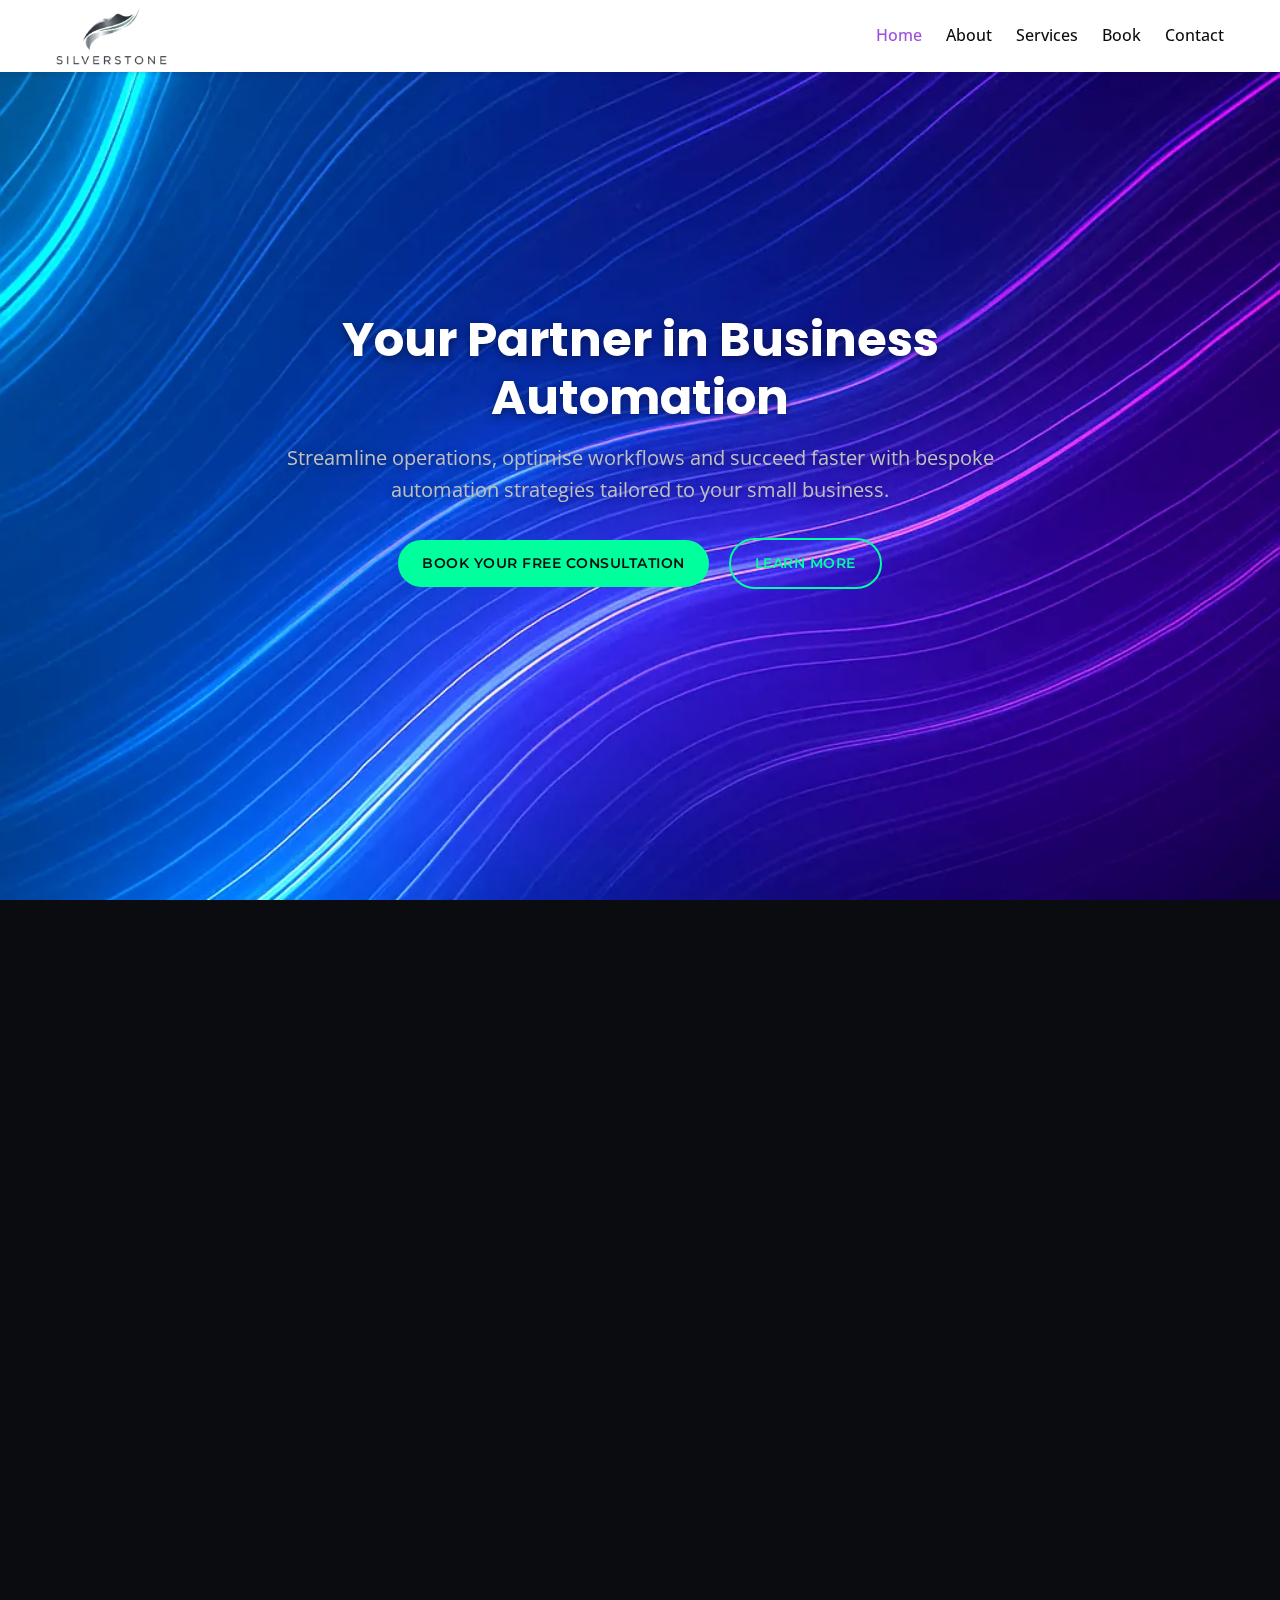
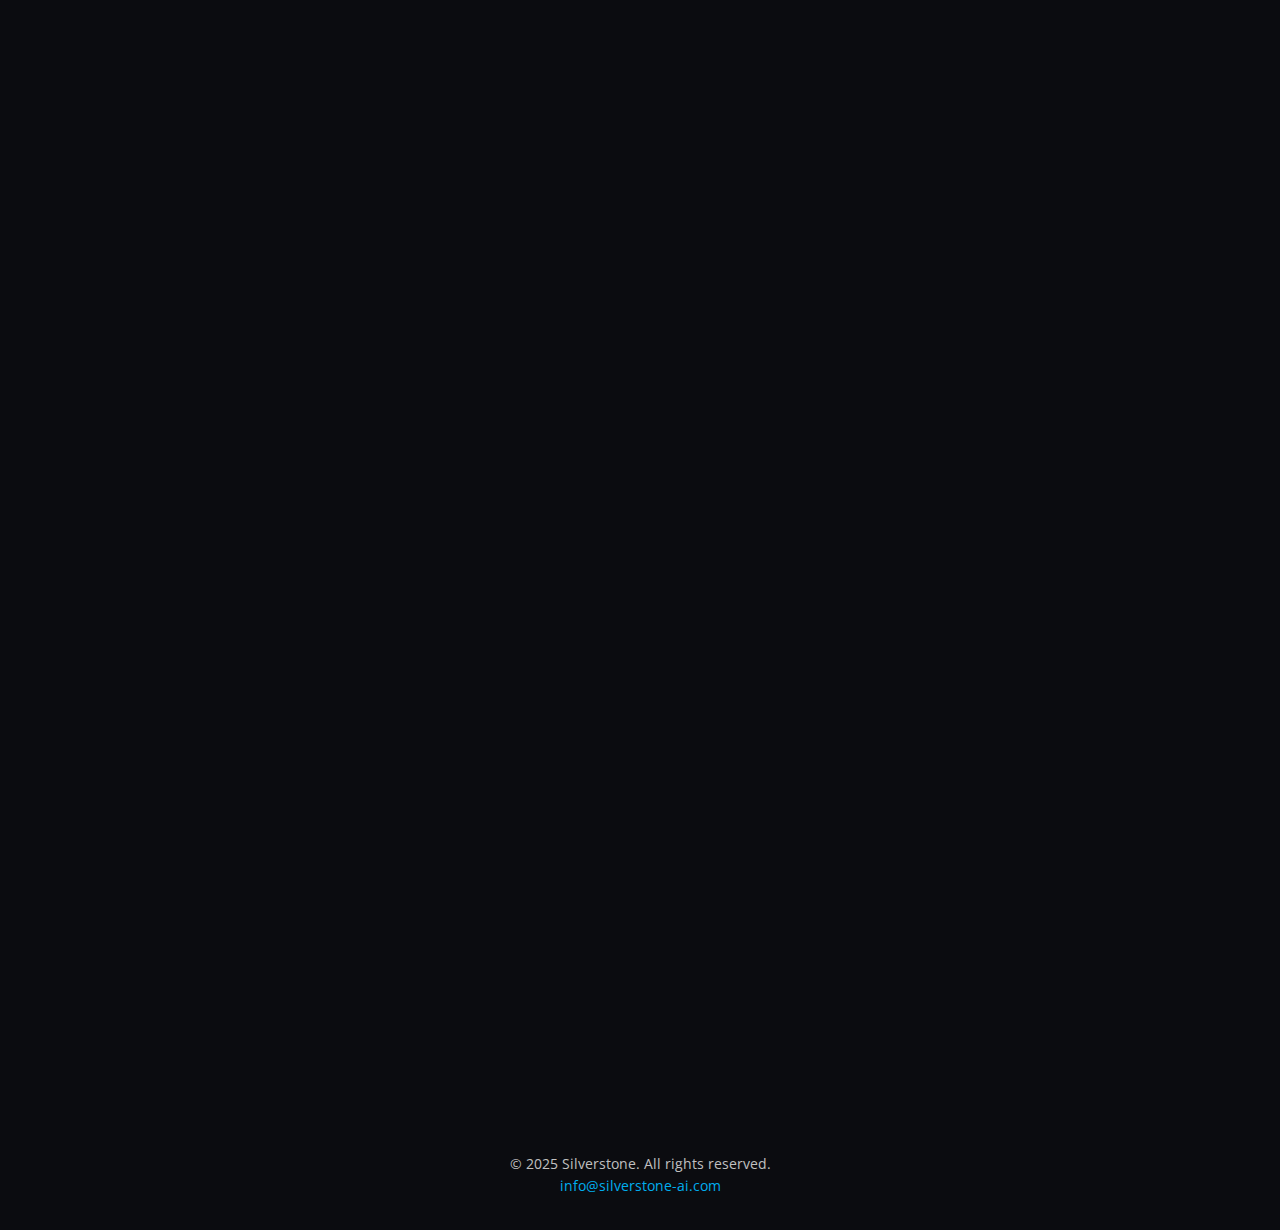
<file: index.html>
<!DOCTYPE html>
<!--
  Modified Home page for Silverstone site.
  Implements updated service terminology and layout per requested edits.
  The Streamline/Optimize/Succeed section now contains only three cards,
  while the Our Services grid has been expanded to a 3×3 layout.  The
  Lead Generation &amp; Validation terminology has been updated to the
  industry‑standard Lead Generation &amp; Qualification throughout.
-->
<html lang="en">
  <head>
    <meta charset="UTF-8" />
    <meta name="viewport" content="width=device-width, initial-scale=1.0" />
    <title>Silverstone – Streamline. Optimize. Succeed.</title>
    <!-- Prevent indexing on preview builds -->
    <meta name="robots" content="noindex, nofollow" />
    <link rel="preconnect" href="https://fonts.googleapis.com" />
    <link rel="preconnect" href="https://fonts.gstatic.com" crossorigin />
    <link
      href="https://fonts.googleapis.com/css2?family=Poppins:wght@400;600;700&family=Open+Sans:wght@400;500&family=Montserrat:wght@600&display=swap"
      rel="stylesheet"
    />
    <link rel="stylesheet" href="assets/css/styles.css" />
    <link
      rel="stylesheet"
      href="https://cdnjs.cloudflare.com/ajax/libs/font-awesome/6.4.0/css/all.min.css"
      integrity="sha512-p1J1l+ChOWuC2DdvexO3YOk1GMqtUx24TAL7E6H28uGcvo95DaEIbX4QK1s4xM4piw24+rMpp4IPuu8m4IS7Dw=="
      crossorigin="anonymous"
      referrerpolicy="no-referrer"
    />
    <!-- Neon overlay/stacking isolation fix -->
    <style id="neon-fix">
      /* Create a local stacking context so the overlay sits between bg and content */
      .section.bg-circuit {
        position: relative;
        isolation: isolate;
      }
      .section.bg-circuit::before {
        z-index: 0;
        pointer-events: none;
      }
      /* Ensure page content is above the overlay */
      .section.bg-circuit > .container {
        position: relative;
        z-index: 1;
      }
      /* Keep neon cards and service blocks above everything in the section */
      .neon-card {
        position: relative;
        z-index: 2;
      }
      .service-row,
      .service-image,
      .service-content {
        position: relative;
        z-index: 2;
      }
    </style>
    <!-- Serve smaller hero background on narrow screens -->
    <style>
      @media (max-width: 900px) {
        .hero {
          background-image: url('assets/images/internet/hero/home-hero-final.webp');
          background-image: image-set(
            url('assets/images/internet/hero/home-hero-final.webp') type('image/webp') 1x,
            url('assets/images/internet/hero/home-hero-final.webp') type('image/jpeg') 1x
          );
        }
      }
    </style>
  </head>
  <body>
    <!-- Header -->
    <header class="site-header">
      <div class="container header-inner">
        <a href="index.html" class="logo">
          <img
            src="assets/logo/silverstone-logo-cropped-whitebg-v2.png"
            srcset="assets/logo/silverstone-logo-cropped-whitebg-v2.png 1x, assets/logo/silverstone-logo-cropped-whitebg-v2@2x.png 2x"
            alt="Silverstone Logo"
            class="site-logo"
          />
        </a>
        <div class="nav-toggle" aria-label="Open navigation" tabindex="0">
          <span></span>
          <span></span>
          <span></span>
        </div>
        <nav>
          <ul>
            <li><a href="index.html" class="active">Home</a></li>
            <li><a href="about.html">About</a></li>
            <li><a href="services.html">Services</a></li>
            <li><a href="book.html">Book</a></li>
            <li><a href="contact.html">Contact</a></li>
          </ul>
        </nav>
      </div>
    </header>
    <!-- Hero -->
    <!-- New hero background chosen for a premium, futuristic look -->
    <section
      class="hero title-band"
      style="background-image: url('assets/images/internet/hero/home-hero-final.jpg'); background-image: image-set( url('assets/images/internet/hero/home-hero-final.webp') type('image/webp') 1x, url('assets/images/internet/hero/home-hero-final.jpg') type('image/jpeg') 1x );"
    >
      <div class="content">
        <h1>Your Partner in Business Automation</h1>
        <p>
          Streamline operations, optimise workflows and succeed faster with bespoke
          automation strategies tailored to your small business.
        </p>
        <a href="book.html" class="btn btn-primary">Book Your Free Consultation</a>
        <a href="services.html" class="btn btn-secondary" style="margin-left: 1rem">Learn More</a>
      </div>
    </section>
    <!-- Features and Services preview combined into one continuous section to remove seams -->
    <section class="section bg-lines animate">
      <div class="container">
        <!-- Features Subsection -->
        <h2 class="section-title">Streamline. Optimize. Succeed.</h2>
        <p class="section-subtitle">Unlock your potential with intelligent automation and analytics solutions.</p>
        <div class="features">
          <!-- Streamline card -->
          <div class="feature-card neon-card">
            <i class="fa-solid fa-bolt"></i>
            <h3>Streamline</h3>
            <p>
              Remove bottlenecks and capture more high‑quality leads by automating
              repetitive tasks and standardising processes. Free your team to focus on
              high‑value work.
            </p>
          </div>
          <!-- Optimize card -->
          <div class="feature-card neon-card">
            <i class="fa-solid fa-gauge-high"></i>
            <h3>Optimize</h3>
            <p>
              Leverage data and smart integrations to continuously improve performance.
              Make informed decisions and achieve more with less.
            </p>
          </div>
          <!-- Succeed card -->
          <div class="feature-card neon-card">
            <i class="fa-solid fa-rocket"></i>
            <h3>Succeed</h3>
            <p>
              Scale faster with systems that increase speed, consistency and
              capacity. Gain back valuable time and accelerate growth.
            </p>
          </div>
        </div>
        <!-- Services Preview Subsection -->
        <h2 class="section-title" style="margin-top: 3rem">Our Services</h2>
        <p class="section-subtitle">Discover how we transform businesses through bespoke solutions.</p>
        <div class="features">
          <!-- Lead Generation & Qualification -->
          <div class="feature-card neon-card">
            <i class="fa-solid fa-user-plus"></i>
            <h3>Lead Generation &amp; Qualification</h3>
            <p>
              Automate lead capture and qualification so your team can focus on
              closing deals, not chasing unqualified prospects.
            </p>
            <a href="services.html#lead-gen" class="btn btn-secondary mt-2">Learn More</a>
          </div>
          <!-- Process Automation -->
          <div class="feature-card neon-card">
            <i class="fa-solid fa-gear"></i>
            <h3>Process Automation</h3>
            <p>
              Design and implement workflows that eliminate manual work and ensure
              tasks are completed accurately and on time.
            </p>
            <a href="services.html#automation" class="btn btn-secondary mt-2">Learn More</a>
          </div>
          <!-- Document Management -->
          <div class="feature-card neon-card">
            <i class="fa-solid fa-file-lines"></i>
            <h3>Document Management</h3>
            <p>
              Digitise and organise your documents with AI‑powered classification,
              extraction and routing.
            </p>
            <a href="services.html#documents" class="btn btn-secondary mt-2">Learn More</a>
          </div>
          <!-- Data & Analytics -->
          <div class="feature-card neon-card">
            <i class="fa-solid fa-chart-line"></i>
            <h3>Data &amp; Analytics</h3>
            <p>
              Turn raw data into actionable insights through intuitive dashboards and
              reporting that empower smarter decisions.
            </p>
            <a href="services.html#analytics" class="btn btn-secondary mt-2">Learn More</a>
          </div>
          <!-- System Integration -->
          <div class="feature-card neon-card">
            <i class="fa-solid fa-plug"></i>
            <h3>System Integration</h3>
            <p>
              Connect your favourite apps and platforms to create a frictionless
              ecosystem that reduces manual effort.
            </p>
            <a href="services.html#integration" class="btn btn-secondary mt-2">Learn More</a>
          </div>
          <!-- AI Consulting -->
          <div class="feature-card neon-card">
            <i class="fa-solid fa-brain"></i>
            <h3>AI Consulting</h3>
            <p>
              Harness the power of artificial intelligence to forecast demand,
              personalise experiences and recommend next steps.
            </p>
            <a href="services.html#consulting" class="btn btn-secondary mt-2">Learn More</a>
          </div>
          <!-- Financial Automation -->
          <div class="feature-card neon-card">
            <i class="fa-solid fa-coins"></i>
            <h3>Financial Automation</h3>
            <p>
              Simplify invoicing, payments and accounting with automated workflows
              that keep your finances running smoothly.
            </p>
            <a href="services.html#finance" class="btn btn-secondary mt-2">Learn More</a>
          </div>
          <!-- Time & Resource Optimisation -->
          <div class="feature-card neon-card">
            <i class="fa-solid fa-clock"></i>
            <h3>Time &amp; Resource Optimisation</h3>
            <p>
              Maximise efficiency by intelligently scheduling tasks and allocating
              resources at the right time.
            </p>
            <a href="services.html#time" class="btn btn-secondary mt-2">Learn More</a>
          </div>
          <!-- Global Connectivity -->
          <div class="feature-card neon-card">
            <i class="fa-solid fa-globe"></i>
            <h3>Global Connectivity</h3>
            <p>
              Bridge the gap between teams, tools and locations with cloud‑first
              architectures and seamless synchronisation.
            </p>
            <a href="services.html#connectivity" class="btn btn-secondary mt-2">Learn More</a>
          </div>
        </div>
      </div>
    </section>
    <!-- Call to action -->
    <section class="section brand-gradient animate">
      <div class="container">
        <div class="neon-card cta-card" style="text-align: center">
          <h2 class="section-title" style="color: var(--color-white)">Ready to Transform Your Business?</h2>
          <p class="section-subtitle" style="color: var(--color-silver)">
            Discover how personalised automation can drive efficiency, productivity and growth across your organisation.
          </p>
          <a href="book.html" class="btn btn-primary">Book a Free Consultation</a>
        </div>
      </div>
    </section>
    <!-- Footer -->
    <footer>
      <p>&copy; 2025 Silverstone. All rights reserved.</p>
      <p><a href="mailto:info@silverstone-ai.com">info@silverstone-ai.com</a></p>
    </footer>
    <script src="assets/js/script.js"></script>
  </body>
</html>
</file>
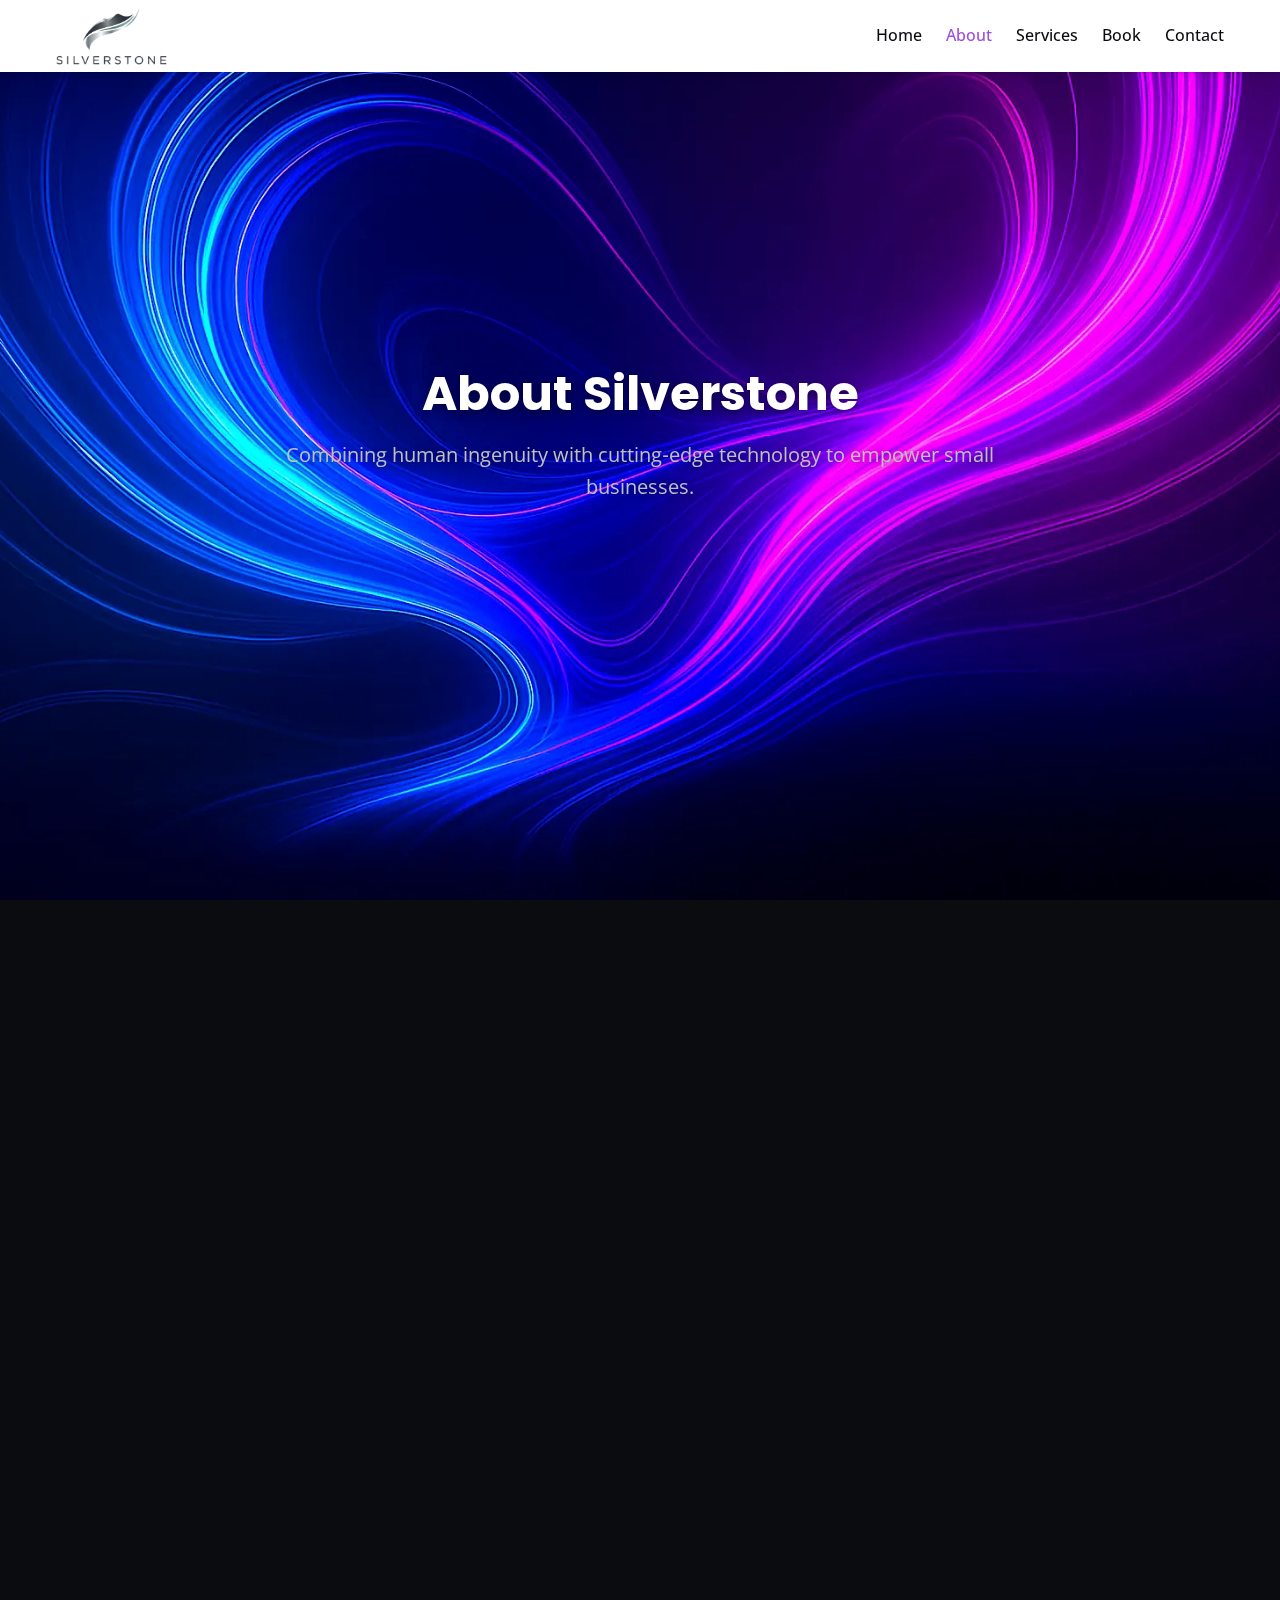
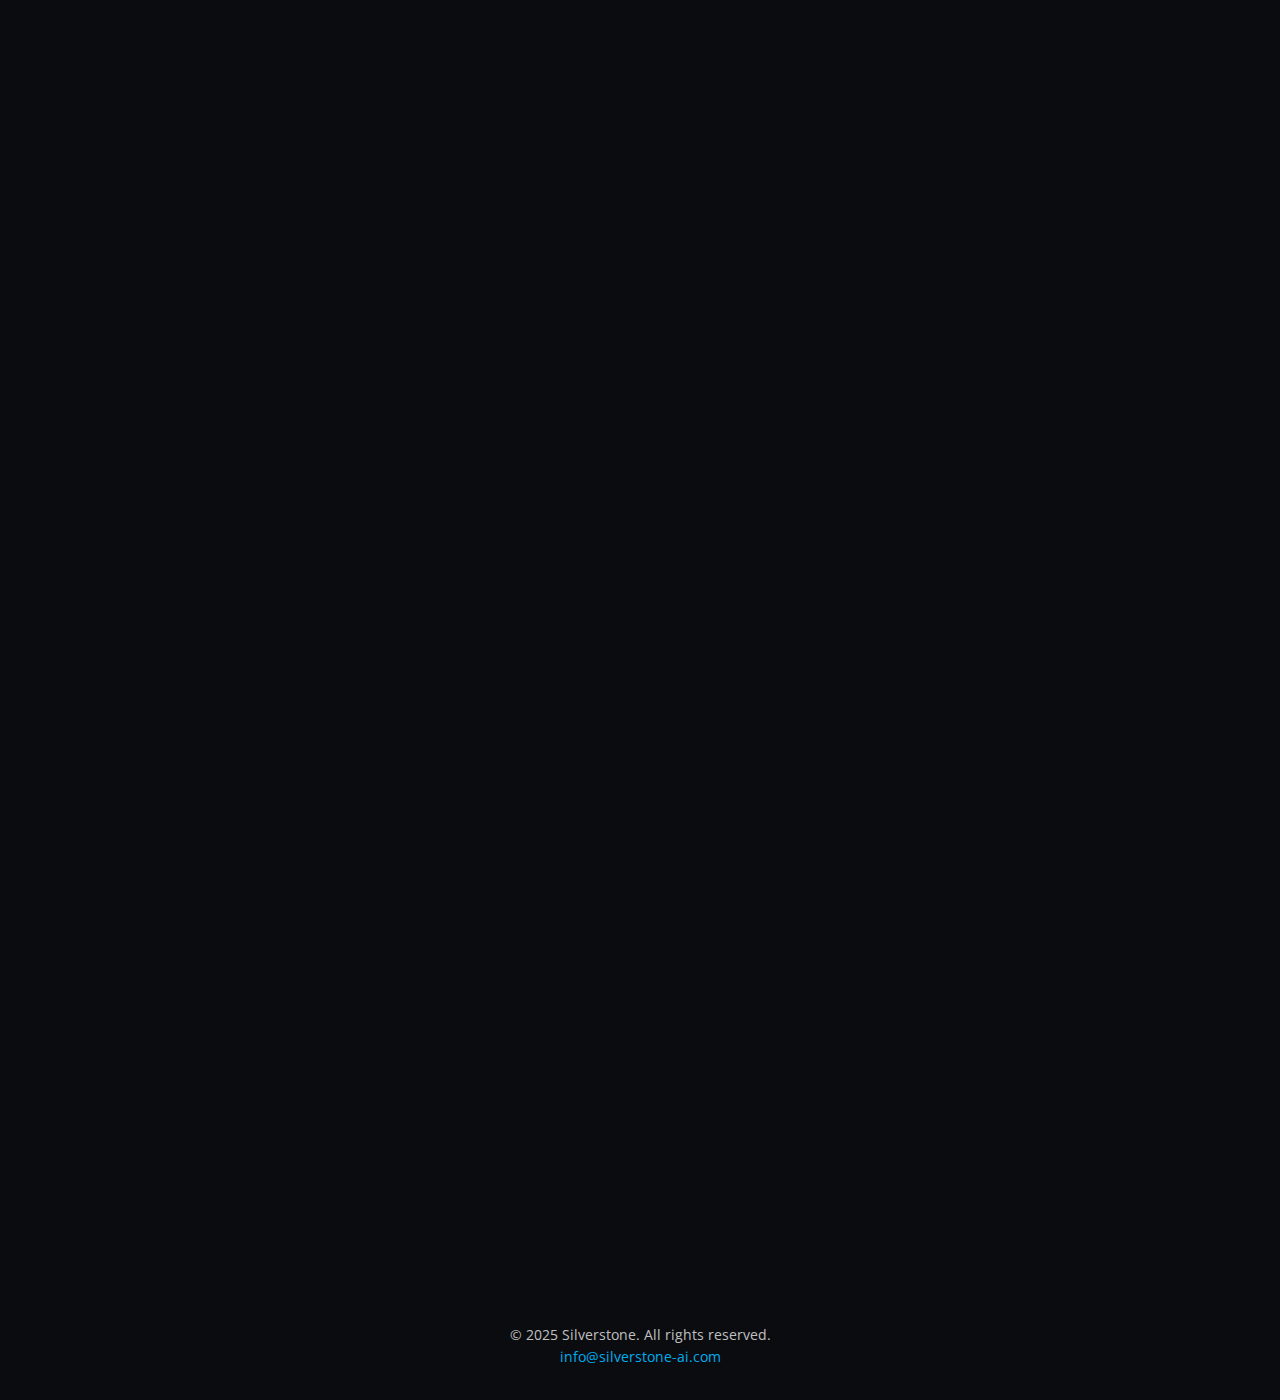
<file: about.html>
<!DOCTYPE html>
<html lang="en">
<head>
  <meta charset="UTF-8">
  <meta name="viewport" content="width=device-width, initial-scale=1.0">
  <title>About – Silverstone</title>
  <!-- Prevent indexing on preview builds -->
  <meta name="robots" content="noindex, nofollow">
  <link rel="preconnect" href="https://fonts.googleapis.com">
  <link rel="preconnect" href="https://fonts.gstatic.com" crossorigin>
  <link href="https://fonts.googleapis.com/css2?family=Poppins:wght@400;600;700&family=Open+Sans:wght@400;500&family=Montserrat:wght@600&display=swap" rel="stylesheet">
  <link rel="stylesheet" href="assets/css/styles.css">
  <link rel="stylesheet" href="https://cdnjs.cloudflare.com/ajax/libs/font-awesome/6.4.0/css/all.min.css" integrity="sha512-p1J1l+ChOWuC2DdvexO3YOk1GMqtUx24TAL7E6H28uGcvo95DaEIbX4QK1s4xM4piw24+rMpp4IPuu8m4IS7Dw==" crossorigin="anonymous" referrerpolicy="no-referrer" />

  <!-- Neon overlay/stacking isolation fix -->
  <style id="neon-fix">
    /* Create a local stacking context so the overlay sits between bg and content */
    .section.bg-circuit { position: relative; isolation: isolate; }
    .section.bg-circuit::before { z-index: 0; pointer-events: none; }

    /* Ensure page content is above the overlay */
    .section.bg-circuit > .container { position: relative; z-index: 1; }

    /* Keep neon cards and service blocks above everything in the section */
    .neon-card { position: relative; z-index: 2; }
    .service-row, .service-image, .service-content { position: relative; z-index: 2; }
  </style>


  <style>
    /* Serve smaller hero background on narrow screens */
    @media (max-width: 900px) {
      .hero { 
        background-image: url('assets/images/internet/hero/about-hero-final.webp');
        background-image: image-set(
          url('assets/images/internet/hero/about-hero-final.webp') type('image/webp') 1x,
          url('assets/images/internet/hero/about-hero-final.webp') type('image/jpeg') 1x
        );
      }
    }
  </style>

</head>
<body>
  <!-- Header -->
  <header class="site-header">
    <div class="container header-inner">
      <a href="index.html" class="logo">
        <img
          src="assets/logo/silverstone-logo-cropped-whitebg-v2.png"
          srcset="assets/logo/silverstone-logo-cropped-whitebg-v2.png 1x, assets/logo/silverstone-logo-cropped-whitebg-v2@2x.png 2x"
          alt="Silverstone Logo"
          class="site-logo"
        />
      </a>
      <div class="nav-toggle" aria-label="Open navigation" tabindex="0">
        <span></span>
        <span></span>
        <span></span>
      </div>
      <nav>
        <ul>
          <li><a href="index.html">Home</a></li>
          <li><a href="about.html" class="active">About</a></li>
          <li><a href="services.html">Services</a></li>
          <li><a href="book.html">Book</a></li>
          <li><a href="contact.html">Contact</a></li>
        </ul>
      </nav>
    </div>
  </header>

  <!-- Hero -->
  <!-- Updated hero background for About to a new abstract lines image -->
  <!-- Updated hero image for About: abstract mesh gradient that flows into the first section -->
  <section class="hero title-band" style="background-image: url('assets/images/internet/hero/about-hero-final.jpg'); background-image: image-set( url('assets/images/internet/hero/about-hero-final.webp') type('image/webp') 1x,  url('assets/images/internet/hero/about-hero-final.jpg') type('image/jpeg') 1x);">
    <div class="content">
      <h1>About Silverstone</h1>
      <p>Combining human ingenuity with cutting‑edge technology to empower small businesses.</p>
    </div>
  </section>

  <!-- Unified About Section with continuous background -->
  <section class="section bg-mesh animate">
    <div class="container">
      <!-- Mission -->
      <div class="service-row" style="align-items: flex-start;">
        <div class="service-content neon-card neon-card">
          <h2 class="section-title" style="text-align:left;">Our Mission</h2>
          <p>At Silverstone, our mission is to help small businesses <strong>Streamline</strong>, <strong>Optimize</strong> and <strong>Succeed</strong>. We provide personalised automation solutions that remove bottlenecks, standardise workflows and accelerate growth. Through a free, tailored consultation, we uncover inefficiencies and design bespoke systems that lower labour and operational costs, optimise resource use and maximise output.</p>
          <p>By increasing speed, capacity, consistency and accuracy, we empower our clients to scale efficiently, overcome labour shortages and drive profitability. Most importantly, we free up valuable time so business owners and their teams can focus on higher‑value, strategic work - fueling innovation, sustainable growth and long‑term success.</p>
        </div>
        <div class="service-image neon-card service-image neon-card"><img src="assets/images/zip/Silverstone_28.jpg" alt="Futuristic city with flowing light trails" loading="lazy" /></div>
      </div>
      <!-- Values -->
      <h2 class="section-title" style="margin-top:3rem;">Our Values</h2>
      <p class="section-subtitle">The principles that guide every project and partnership.</p>
      <div class="values">
        <div class="value-card neon-card">
          <i class="fa-solid fa-ear-listen"></i>
          <h4>Personalised Approach</h4>
          <p>We listen deeply to understand each client’s unique challenges and design solutions tailored to their needs.</p>
        </div>
        <div class="value-card neon-card">
          <i class="fa-solid fa-flask"></i>
          <h4>Innovation &amp; Excellence</h4>
          <p>We stay at the forefront of technology, applying cutting‑edge tools and best practices to achieve outstanding results.</p>
        </div>
        <div class="value-card neon-card">
          <i class="fa-solid fa-users"></i>
          <h4>Empowering People</h4>
          <p>We believe automation should liberate people to focus on meaningful, high‑value work and create a positive impact.</p>
        </div>
      </div>
      <!-- Story -->
      <div class="service-row" style="margin-top:3rem;">
        <div class="service-image neon-card service-image neon-card"><img src="assets/images/zip/Silverstone_22.jpg" alt="Business handshake with robot at sunset" loading="lazy" /></div>
        <div class="service-content neon-card neon-card">
          <h2 class="section-title" style="text-align:left;">Our Story</h2>
          <p>Founded by a team of technologists and entrepreneurs, Silverstone was born out of a desire to help small businesses harness the power of automation without the complexity. We saw how inefficient processes, manual tasks and disconnected systems were holding organisations back and decided to build a better way.</p>
          <p>Today, we partner closely with clients across industries - from professional services and manufacturing to retail and healthcare - to identify bottlenecks, remove friction and implement smart systems that work seamlessly together. Our bespoke approach ensures that every solution fits your business like a glove, delivering measurable results and empowering your people.</p>
        </div>
      </div>
      <!-- Collage: unify neon boxes for all images -->
      <h2 class="section-title" style="margin-top:3rem;">What Drives Us</h2>
      <p class="section-subtitle">A passion for technology, human connection and positive change.</p>
      <div class="drives-grid collage">
        <div class="neon-card neon-card neon-card gallery-card"><img src="assets/images/zip/Silverstone_04.jpg" alt="Human and robotic hand connection" loading="lazy" /></div>
        <div class="service-image neon-card neon-card neon-card"><img src="assets/images/zip/Silverstone_06.jpg" alt="Gears and neural network" loading="lazy" /></div>
        <div class="service-image neon-card neon-card neon-card"><img src="assets/images/zip/Silverstone_27.jpg" alt="Neon green leaf symbolising sustainable growth" loading="lazy" /></div>
      </div>
    </div>
  </section>

  <!-- CTA Section -->
  <section class="section brand-gradient animate">
    <div class="container">
      <div class="neon-card cta-card" style="text-align: center;">
        <h2 class="section-title" style="color: var(--color-white);">Let’s Grow Together</h2>
        <p class="section-subtitle" style="color: var(--color-silver);">Ready to streamline your business and unlock new possibilities? Our team is eager to help you succeed.</p>
        <a href="book.html" class="btn btn-primary">Book a Free Consultation</a>
      </div>
    </div>
  </section>

  <!-- Footer -->
  <footer>
    <p>&copy; 2025 Silverstone. All rights reserved.</p>
    <p><a href="mailto:info@silverstone-ai.com">info@silverstone-ai.com</a></p>
  </footer>

  <script src="assets/js/script.js"></script>
</body>
</html>
</file>
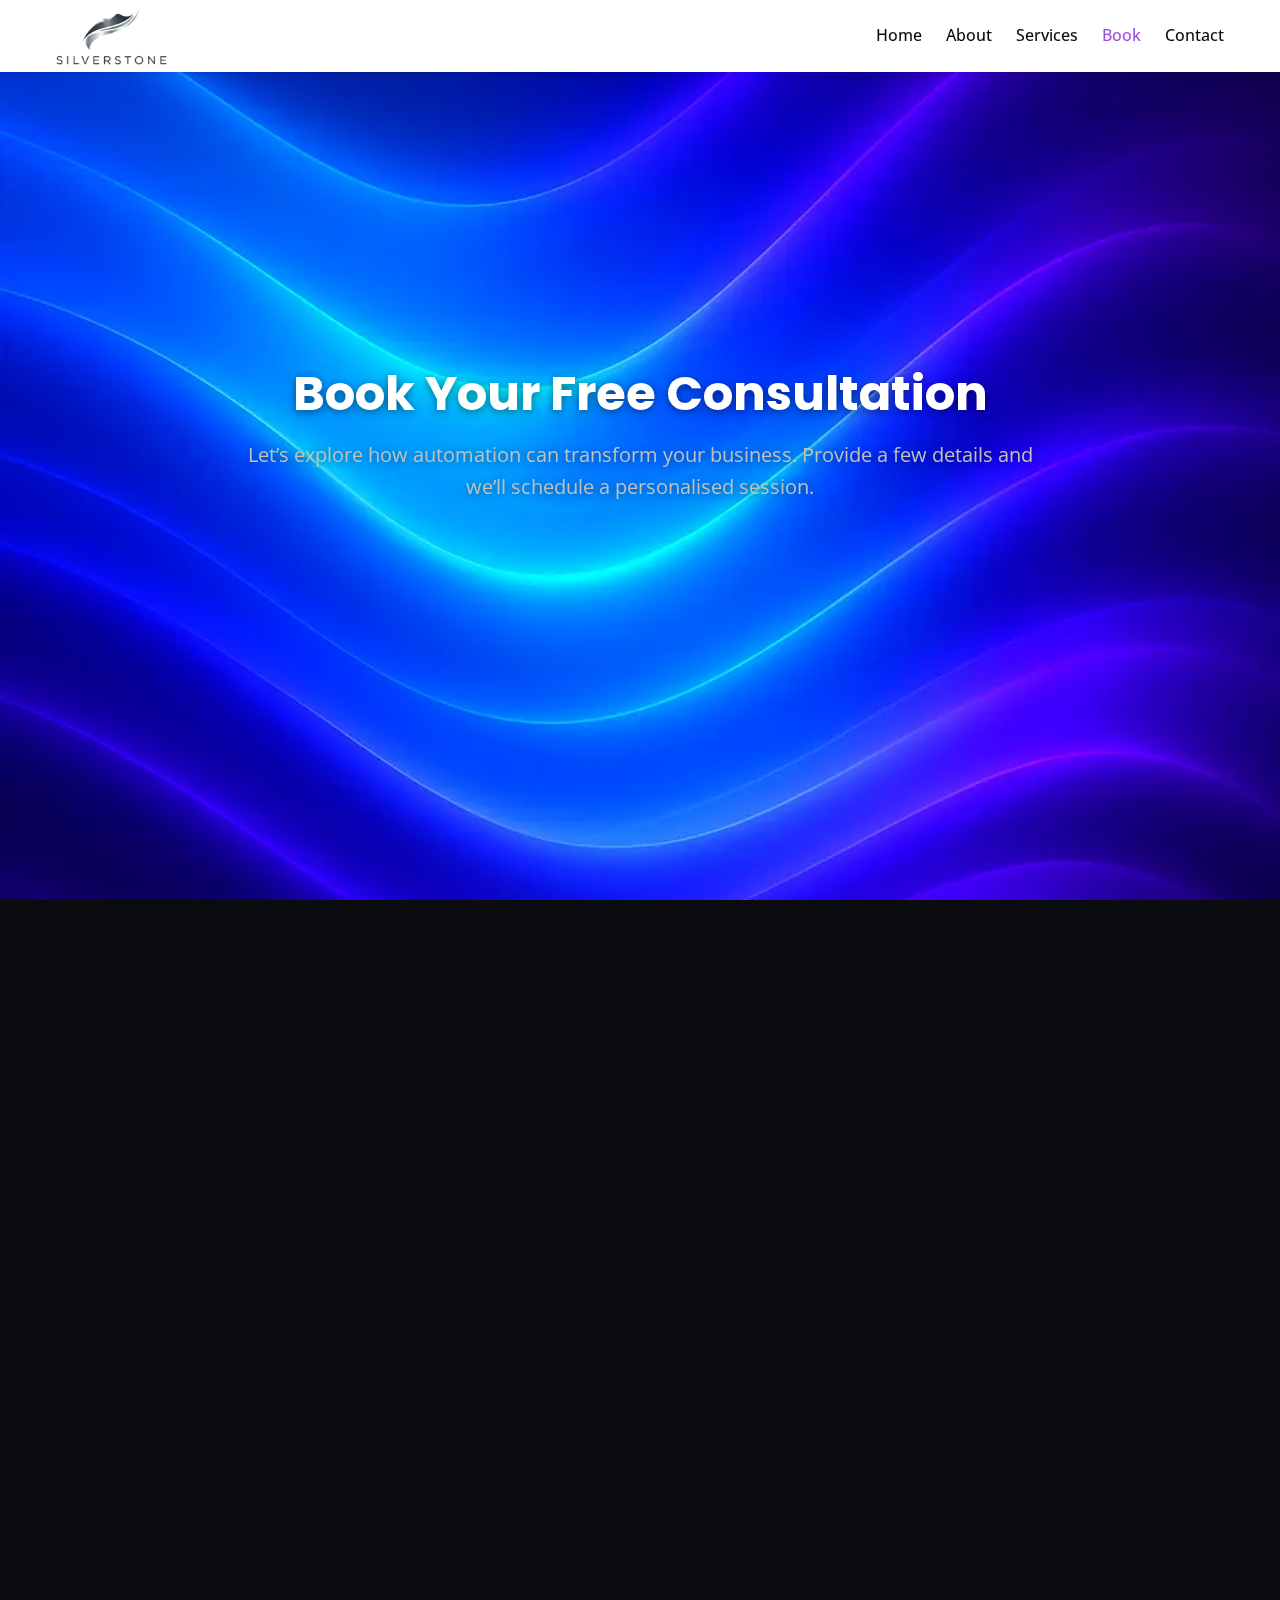
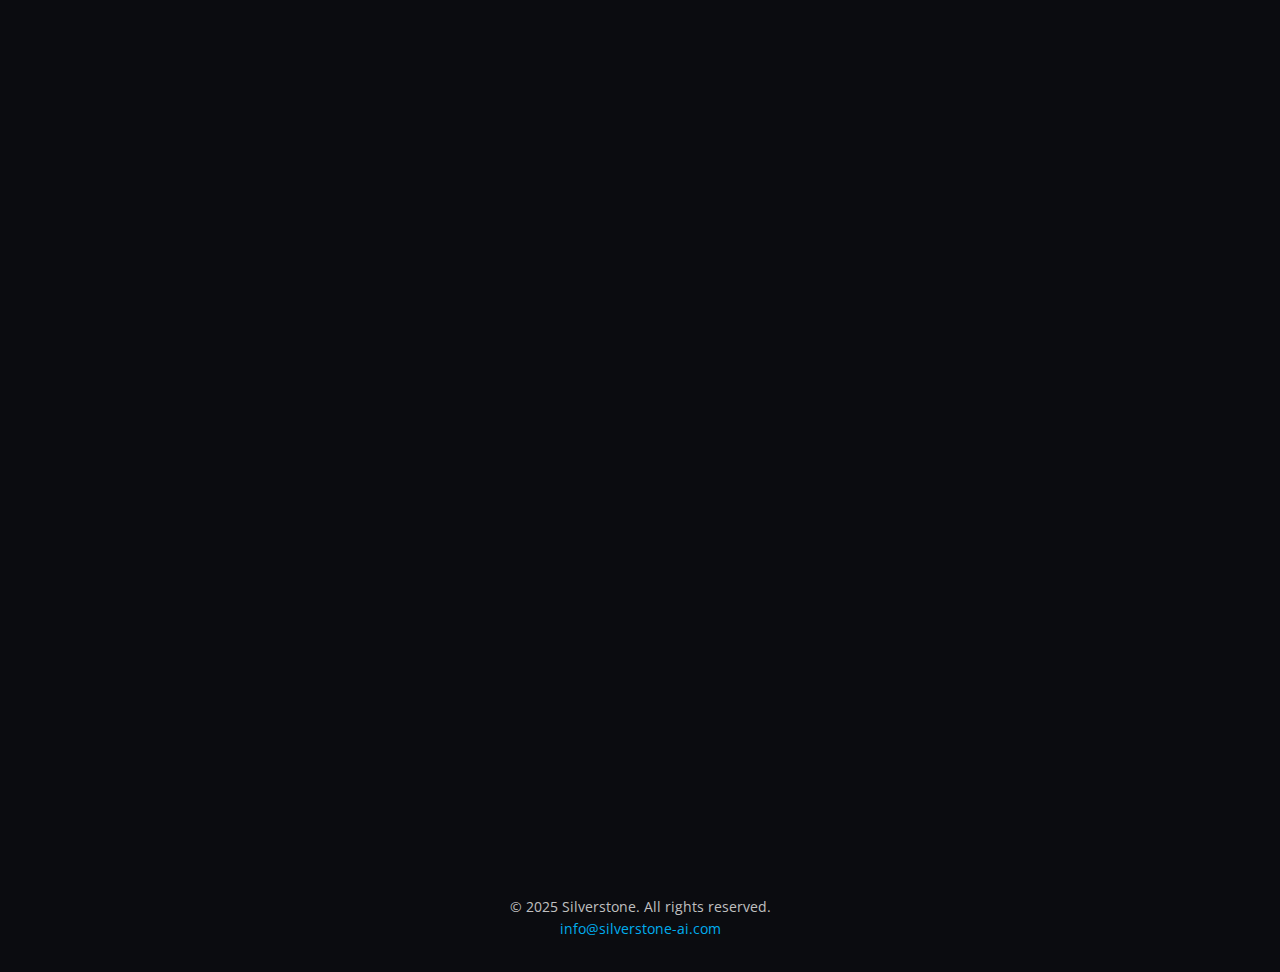
<file: book.html>
<html lang="en">
<head>
<meta charset="utf-8">
<meta content="width=device-width, initial-scale=1.0" name="viewport">
<title>Book a Consultation – Silverstone</title>
<!-- Prevent indexing on preview builds -->
<meta content="noindex, nofollow" name="robots">
<!-- Fonts and icons -->
<link href="https://fonts.googleapis.com" rel="preconnect">
<link crossorigin="" href="https://fonts.gstatic.com" rel="preconnect">
<link href="https://fonts.googleapis.com/css2?family=Poppins:wght@400;600;700&amp;family=Open+Sans:wght@400;500&amp;family=Montserrat:wght@600&amp;display=swap" rel="stylesheet">
<link href="assets/css/styles.css" rel="stylesheet">
<!-- Calendly performance: preconnect & dns-prefetch -->
<link crossorigin="" href="https://assets.calendly.com" rel="preconnect">
<link crossorigin="" href="https://calendly.com" rel="preconnect">
<link href="https://assets.calendly.com" rel="dns-prefetch">
<link href="https://calendly.com" rel="dns-prefetch">
<link crossorigin="anonymous" href="https://cdnjs.cloudflare.com/ajax/libs/font-awesome/6.4.0/css/all.min.css" integrity="sha512-p1J1l+ChOWuC2DdvexO3YOk1GMqtUx24TAL7E6H28uGcvo95DaEIbX4QK1s4xM4piw24+rMpp4IPuu8m4IS7Dw==" referrerpolicy="no-referrer" rel="stylesheet">
<!-- Neon overlay/stacking isolation fix -->
<style id="neon-fix">
    /* Create a local stacking context so the overlay sits between bg and content */
    .section.bg-circuit { position: relative; isolation: isolate; }
    .section.bg-circuit::before { z-index: 0; pointer-events: none; }

    /* Ensure page content is above the overlay */
    .section.bg-circuit > .container { position: relative; z-index: 1; }

    /* Keep neon cards and service blocks above everything in the section */
    .neon-card { position: relative; z-index: 2; }
    .service-row, .service-image, .service-content { position: relative; z-index: 2; }
  </style>
<style>
    /* Serve smaller hero background on narrow screens */
    /* removed old inline mobile hero override */
    }
  </style>
<link as="style" href="https://assets.calendly.com/assets/external/widget.css" rel="preload"><link href="https://assets.calendly.com/assets/external/widget.css" rel="stylesheet"></head>
<body class="page-book">
<!-- Header -->
<header class="site-header">
<div class="container header-inner">
<a class="logo" href="index.html">
<img alt="Silverstone Logo" class="site-logo" src="assets/logo/silverstone-logo-cropped-whitebg-v2.png" srcset="assets/logo/silverstone-logo-cropped-whitebg-v2.png 1x, assets/logo/silverstone-logo-cropped-whitebg-v2@2x.png 2x">
</a>
<div aria-label="Open navigation" class="nav-toggle" tabindex="0">
<span></span>
<span></span>
<span></span>
</div>
<nav>
<ul>
<li><a href="index.html">Home</a></li>
<li><a href="about.html">About</a></li>
<li><a href="services.html">Services</a></li>
<li><a class="active" href="book.html">Book</a></li>
<li><a href="contact.html">Contact</a></li>
</ul>
</nav>
</div>
</header>
<!-- Hero -->
<!-- Updated hero background for Book to a vibrant waves image -->
<!-- Updated hero image for Book: neon waves pattern blending into first section -->
<section class="hero title-band" style="background-image: url('assets/images/internet/hero/book-hero-final.jpg'); background-image: image-set( url('assets/images/internet/hero/book-hero-final.webp') type('image/webp') 1x,  url('assets/images/internet/hero/book-hero-final.jpg') type('image/jpeg') 1x);">
<div class="content">
<h1>Book Your Free Consultation</h1>
<p>Let’s explore how automation can transform your business. Provide a few details and we’ll schedule a personalised session.</p>
</div>
</section>
<!-- Unified Booking Section with continuous background -->
<style>
  /* Booking section with right-aligned Calendly over decorative background.
     The entire Calendly embed fits within the visible height of the background. */
  :root {
    --panel-side-gap: clamp(16px, 4vw, 64px);
    --panel-pad: clamp(8px, 1.5vw, 16px);
  }

  .booking-hero {
    position: relative;
    width: 100%;
    margin: 0;
    /* Maintain the image's 3:2 aspect ratio so the Calendly height reliably fits. */
    
    /* Do not let it get too tiny on small laptops; also avoid being absurdly tall on ultrawide screens */
    min-height: 1200px;
    
    height: 1200px;
    overflow: hidden;
    background: transparent;
  }

  /* Decorative background image fills the section */
  .booking-hero .booking-bg {
    position: absolute;
    inset: 0;
    width: 100%;
    height: 100%;
    object-fit: cover;
    z-index: 0;
  }

  /* Right-aligned panel that vertically centers and fits within the image height */
  .booking-hero .booking-panel {
  position: absolute;
  top: 52%;
  left: 55%;
  transform: translateY(-50%);
  width: clamp(420px, 36vw, 560px);
  height: min(78vh, 820px);
  background: transparent !important;
  box-shadow: none !important;
  border: 0 !important;
  padding: 0;
  display: flex;
  align-items: stretch;
  justify-content: center;
  z-index: 2;
  overflow-y: auto;
  overflow-x: hidden;
  -webkit-overflow-scrolling: touch;
}

  /* Calendly widget fills the panel and is fully visible (no internal scrolling) */
  /* removed old widget margin rule */

  @media (max-width: 1024px) {
    /* On tablets/phones, stack and keep readability. */
    .booking-hero {
      height: 1200px;
      max-height: none;
      aspect-ratio: auto;
      padding: clamp(48px, 8vw, 80px) var(--panel-side-gap);
    }
    .booking-hero .booking-bg {
      position: absolute;
      inset: 0;
    }
    .booking-hero .booking-panel {
      position: relative;
      top: auto;
      right: auto;
      transform: none;
      width: min(100%, 720px);
      height: auto;
      margin: 0 auto;
      background: rgba(0,0,0,0.2);
    }
    /* removed old widget margin rule */
  }


  /* Extra spacing above Calendly to create visible padding from the top */
  /* removed old widget margin rule */

</style>
<section class="booking-hero" id="booking-hero">
<img alt="Booking background" class="booking-bg" decoding="async" fetchpriority="high" sizes="100vw" src="assets/images/zip/Silverstone_12_new.jpg" srcset="assets/images/zip/Silverstone_12_new.jpg 1536w, assets/images/zip/Silverstone_12_new-sm.jpg 1200w">
<div class="booking-panel">
  
  <iframe class="calendly-inline-iframe" src="https://calendly.com/silverstone-ai/30min?hide_landing_page_details=1" loading="eager" fetchpriority="high" referrerpolicy="no-referrer-when-downgrade" title="Schedule time with Silverstone">
    </iframe>
  
</div>
</section>

<!-- CTA Section -->
<section class="section brand-gradient animate">
<div class="container">
<div class="neon-card cta-card" style="text-align: center;">
<h2 class="section-title" style="color: var(--color-white);">Ready to Get Started?</h2>
<p class="section-subtitle" style="color: var(--color-silver);">We’re excited to learn about your business and design a solution that fits.</p>
<a class="btn btn-primary" href="contact.html">Contact Us</a>
</div>
</div>
</section>
<!-- Footer -->
<footer>
<p>© 2025 Silverstone. All rights reserved.</p>
<p><a href="mailto:info@silverstone-ai.com">info@silverstone-ai.com</a></p>
</footer>
<script src="assets/js/script.js"></script>
<script>
    // Lazy-load Calendly when the booking section approaches the viewport
    (function() {
      var injected = false;
      function injectCalendly() {
        if (injected) return;
        injected = true;
        var s = document.createElement('script');
        s.src = "https://assets.calendly.com/assets/external/widget.js";
        s.async = true;
        document.body.appendChild(s);
      }
      var target = document.getElementById('booking-hero') || document.querySelector('.calendly-inline-widget');
      if (!target) return;
      if ('IntersectionObserver' in window) {
        var io = new IntersectionObserver(function(entries) {
          entries.forEach(function(entry){
            if (entry.isIntersecting) {
              injectCalendly();
              io.disconnect();
            }
          });
        }, { rootMargin: '600px 0px' });
        io.observe(target);
      } else {
        // Fallback: inject after a short delay
        window.addEventListener('load', function(){ setTimeout(injectCalendly, 1500); });
      }
    })();
  </script>
</body>
</html>
</file>
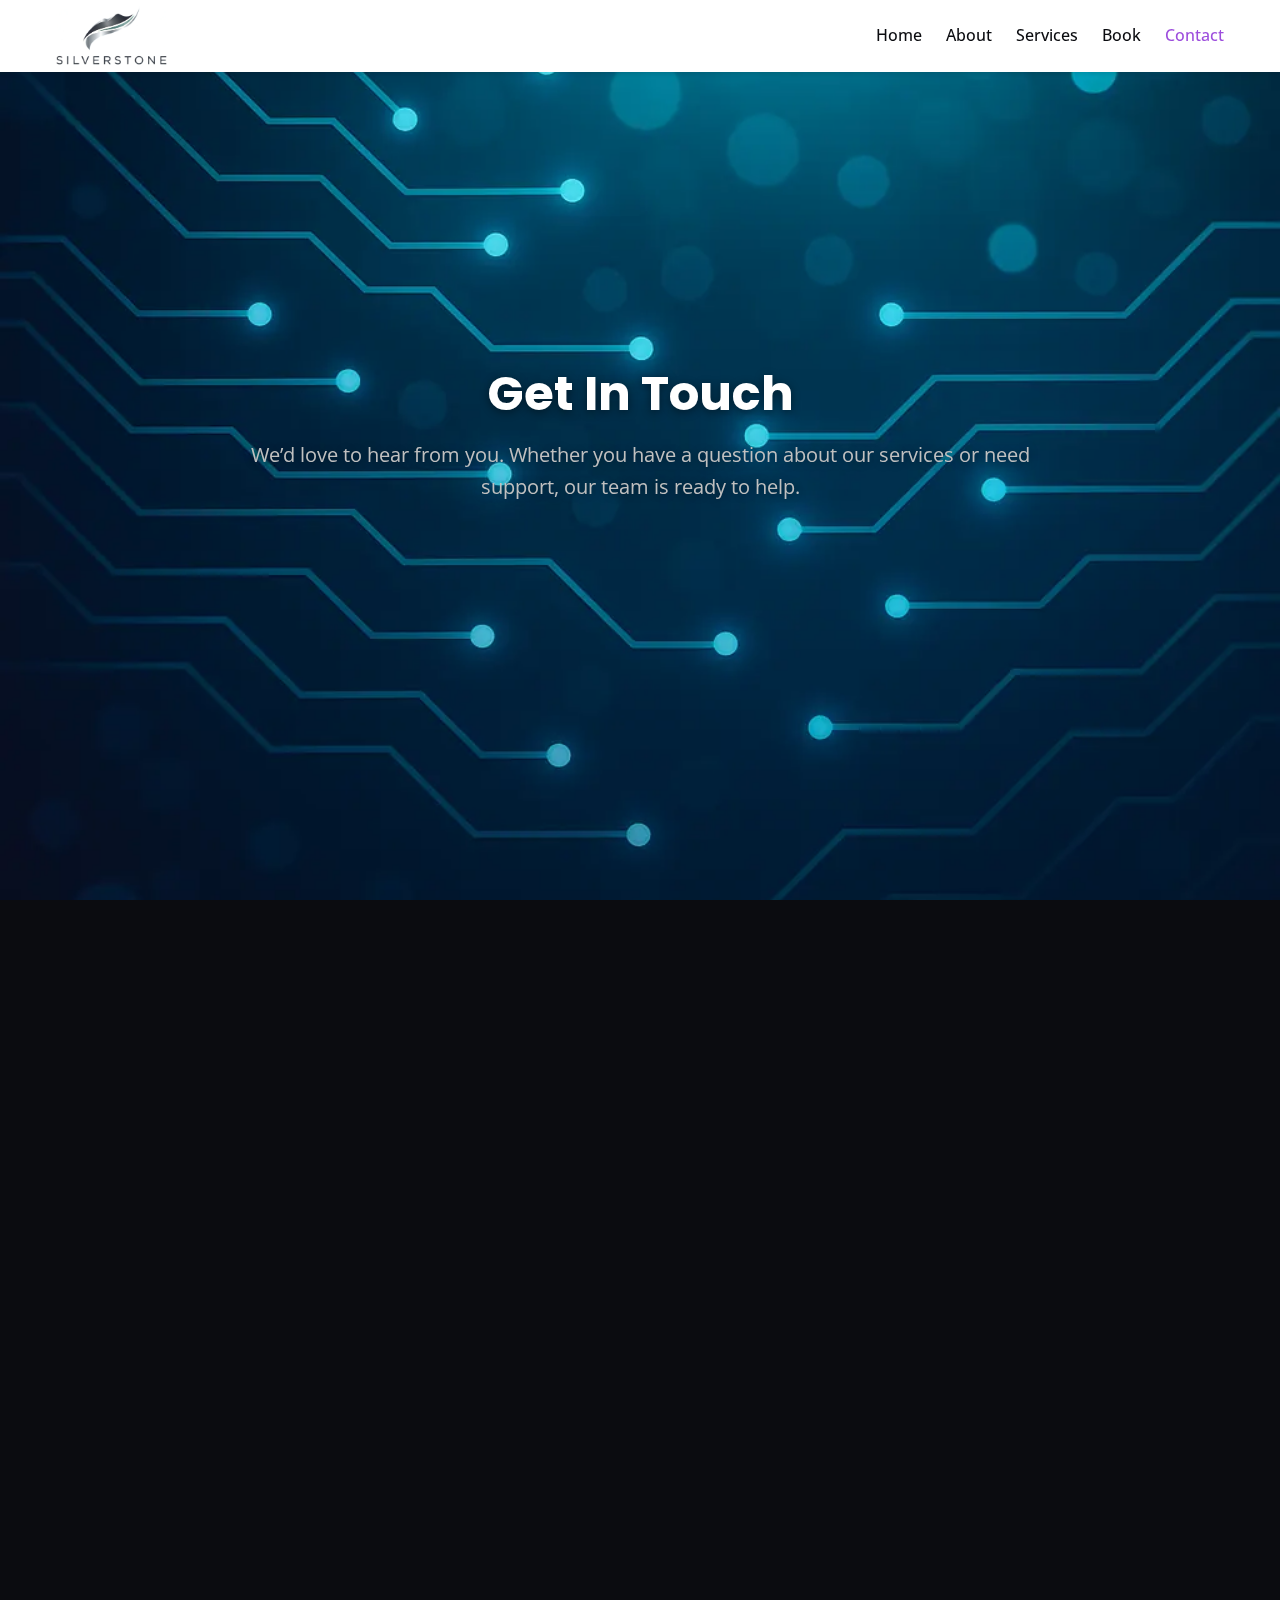
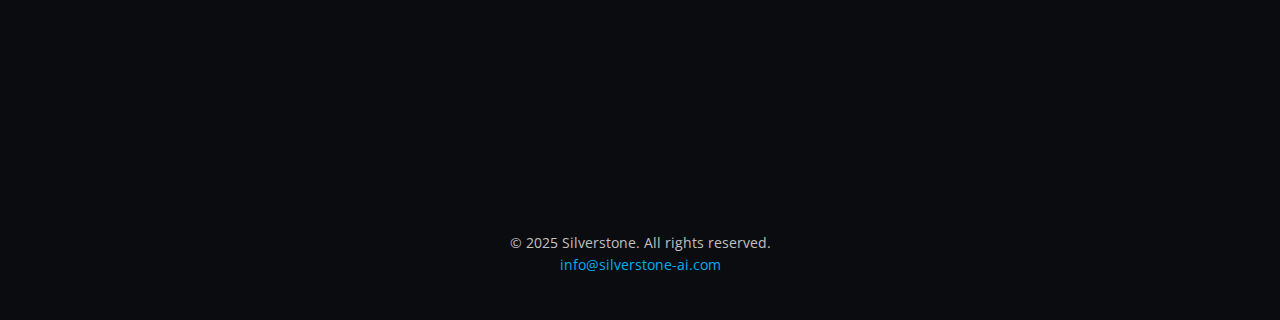
<file: contact.html>
<!DOCTYPE html>
<html lang="en">
<head>
  <meta charset="UTF-8">
  <meta name="viewport" content="width=device-width, initial-scale=1.0">
  <title>Contact Us – Silverstone</title>
  <!-- Prevent indexing on preview builds -->
  <meta name="robots" content="noindex, nofollow">
  <!-- Fonts and icons -->
  <link rel="preconnect" href="https://fonts.googleapis.com">
  <link rel="preconnect" href="https://fonts.gstatic.com" crossorigin>
  <link href="https://fonts.googleapis.com/css2?family=Poppins:wght@400;600;700&family=Open+Sans:wght@400;500&family=Montserrat:wght@600&display=swap" rel="stylesheet">
  <link rel="stylesheet" href="assets/css/styles.css">
  <link rel="stylesheet" href="https://cdnjs.cloudflare.com/ajax/libs/font-awesome/6.4.0/css/all.min.css" integrity="sha512-p1J1l+ChOWuC2DdvexO3YOk1GMqtUx24TAL7E6H28uGcvo95DaEIbX4QK1s4xM4piw24+rMpp4IPuu8m4IS7Dw==" crossorigin="anonymous" referrerpolicy="no-referrer" />

  <!-- Neon overlay/stacking isolation fix -->
  <style id="neon-fix">
    /* Create a local stacking context so the overlay sits between bg and content */
    .section.bg-circuit { position: relative; isolation: isolate; }
    .section.bg-circuit::before { z-index: 0; pointer-events: none; }

    /* Ensure page content is above the overlay */
    .section.bg-circuit > .container { position: relative; z-index: 1; }

    /* Keep neon cards and service blocks above everything in the section */
    .neon-card { position: relative; z-index: 2; }
    .service-row, .service-image, .service-content { position: relative; z-index: 2; }
  </style>


  <style>
    /* Serve smaller hero background on narrow screens */
    @media (max-width: 900px) {
      .hero { 
        background-image: url('assets/images/internet/hero/contact-hero-final.webp');
        background-image: image-set(
          url('assets/images/internet/hero/contact-hero-final.webp') type('image/webp') 1x,
          url('assets/images/internet/hero/contact-hero-final.webp') type('image/jpeg') 1x
        );
      }
    }
  </style>

</head>
<body class="page-contact">
  <!-- Header -->
  <header class="site-header">
    <div class="container header-inner">
      <a href="index.html" class="logo">
        <img
          src="assets/logo/silverstone-logo-cropped-whitebg-v2.png"
          srcset="assets/logo/silverstone-logo-cropped-whitebg-v2.png 1x, assets/logo/silverstone-logo-cropped-whitebg-v2@2x.png 2x"
          alt="Silverstone Logo"
          class="site-logo"
        />
      </a>
      <div class="nav-toggle" aria-label="Open navigation" tabindex="0">
        <span></span>
        <span></span>
        <span></span>
      </div>
      <nav>
        <ul>
          <li><a href="index.html">Home</a></li>
          <li><a href="about.html">About</a></li>
          <li><a href="services.html">Services</a></li>
          <li><a href="book.html">Book</a></li>
          <li><a href="contact.html" class="active">Contact</a></li>
        </ul>
      </nav>
    </div>
  </header>

  <!-- Hero -->
  <!-- Updated hero background for Contact to a circuit image for a tech feel -->
  <!-- Updated hero image for Contact: circuit with bokeh for seamless blend -->
  <section class="hero title-band" style="background-image: url('assets/images/internet/hero/contact-hero-final.jpg'); background-image: image-set( url('assets/images/internet/hero/contact-hero-final.webp') type('image/webp') 1x,  url('assets/images/internet/hero/contact-hero-final.jpg') type('image/jpeg') 1x);">
    <div class="content">
      <h1>Get In Touch</h1>
      <p>We’d love to hear from you. Whether you have a question about our services or need support, our team is ready to help.</p>
    </div>
  </section>

  
  
  <!-- Contact Section -->
  <section class="section bg-circuit animate">
    <div class="container">
      <h2 class="section-title" style="text-align:left;">Contact Us</h2>

      <div class="contact-grid">
        <!-- Contact Form -->
        <div class="contact-form-card neon-card">
          <form id="contact-form" class="contact-form" method="POST" novalidate>
            <!-- Honeypot for spam bots -->
            <input type="text" name="company" id="company" tabindex="-1" autocomplete="off" style="position:absolute;left:-9999px;opacity:0;height:0;width:0;" aria-hidden="true">
            
            <label for="contact-name">Name</label>
            <input type="text" id="contact-name" name="name" placeholder="Your full name" required />

            <label for="contact-email">Email</label>
            <input type="email" id="contact-email" name="email" placeholder="you@example.com" required />

            <label for="contact-message">Message</label>
            <textarea id="contact-message" name="message" rows="6" placeholder="How can we assist you?" required></textarea>

            <button type="submit" class="btn btn-primary">Send Message</button>
            <p id="contact-status" class="small" style="margin-top:0.75rem; color: var(--color-silver); display:none;"></p>
          </form>
        </div>

        <!-- Google Map -->
        <div class="contact-map-card neon-card">
          <div class="map-container">
            <iframe
              class="map-iframe"
              src="https://www.google.com/maps?q=4+Deacon+Street,+SE17+1GE,+London,+UK&output=embed"
              allowfullscreen
              loading="lazy"
              referrerpolicy="no-referrer-when-downgrade">
            </iframe>
          </div>
          <div class="map-address">
            <p style="margin-top:0.75rem; color: var(--color-silver); white-space: pre-line;">Address: 4 Deacon Street, SE17 1GE, London, UK
Email: info@silverstone-ai.com</p>
          </div>
        </div>
      </div>
    </div>
  </section>
<!-- Footer -->
  <footer>
    <p>&copy; 2025 Silverstone. All rights reserved.</p>
    <p><a href="mailto:info@silverstone-ai.com">info@silverstone-ai.com</a></p>
  </footer>

  <script src="assets/js/script.js"></script>

  <script>
    (function() {
      const form = document.getElementById('contact-form');
      if (!form) return;
      const status = document.getElementById('contact-status');

      function setStatus(msg, ok) {
        if (!status) return;
        status.style.display = 'block';
        status.style.color = ok ? 'var(--color-success, #6ee7b7)' : 'var(--color-warning, #fca5a5)';
        status.textContent = msg;
      }

      function sanitize(str) {
        return String(str || '').replace(/[<>]/g, '');
      }

      form.addEventListener('submit', async function(e) {
        e.preventDefault();
        const data = new FormData(form);
        // Basic client-side validation
        if ((data.get('company')||'').length > 0) { return; } // honeypot
        const name = sanitize(data.get('name'));
        const email = sanitize(data.get('email'));
        const message = sanitize(data.get('message'));

        if (!name || !email || !message) {
          setStatus('Please complete all fields.', false);
          return;
        }
        setStatus('Sending…', true);
        try {
          const res = await fetch('/.netlify/functions/send-email', {
            method: 'POST',
            headers: { 'Content-Type': 'application/json' },
            body: JSON.stringify({ name, email, message })
          });
          const body = await res.json().catch(() => ({}));
          if (res.ok) {
            setStatus('Thanks! Your message has been sent.', true);
            form.reset();
          } else {
            setStatus(body.error || 'Sorry, something went wrong. Please try again later.', false);
          }
        } catch (err) {
          setStatus('Network error. Please try again.', false);
        }
      });
    })();
  </script>
</body>
</html>
</file>
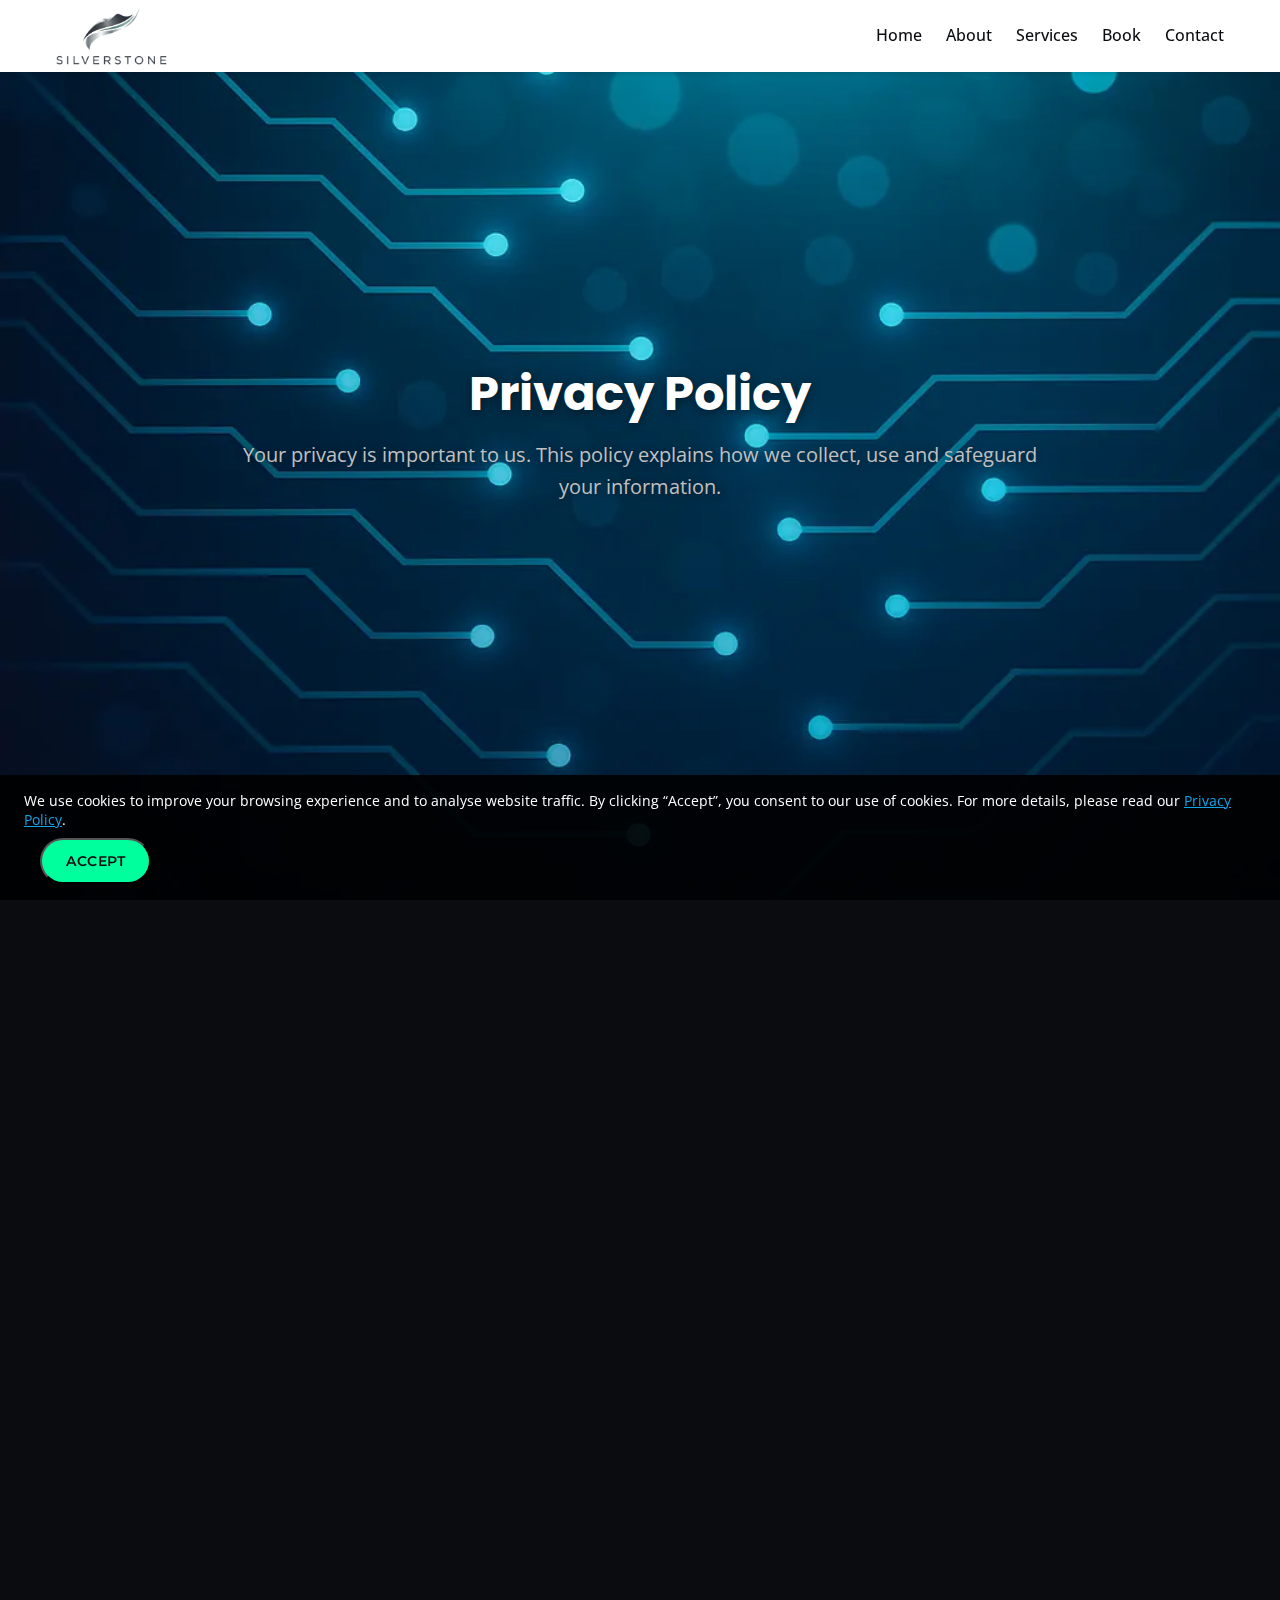
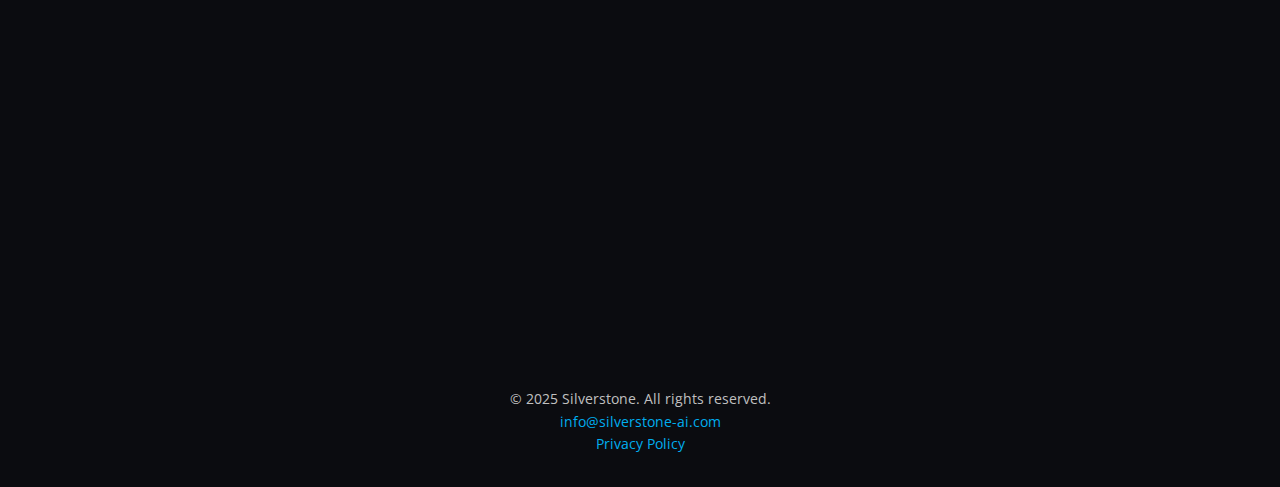
<file: privacy-policy.html>
<!DOCTYPE html>
<html lang="en">
  <head>
    <meta charset="utf-8" />
    <meta name="viewport" content="width=device-width, initial-scale=1.0" />
    <title>Privacy Policy – Silverstone</title>
    <!-- Prevent indexing on preview builds -->
    <meta name="robots" content="noindex, nofollow" />
    <!-- Fonts and icons -->
    <link rel="preconnect" href="https://fonts.googleapis.com" />
    <link rel="preconnect" href="https://fonts.gstatic.com" crossorigin />
    <link
      href="https://fonts.googleapis.com/css2?family=Poppins:wght@400;600;700&family=Open+Sans:wght@400;500&family=Montserrat:wght@600&display=swap"
      rel="stylesheet"
    />
    <link rel="stylesheet" href="assets/css/styles.css" />
    <link
      rel="stylesheet"
      href="https://cdnjs.cloudflare.com/ajax/libs/font-awesome/6.4.0/css/all.min.css"
      integrity="sha512-p1J1l+ChOWuC2DdvexO3YOk1GMqtUx24TAL7E6H28uGcvo95DaEIbX4QK1s4xM4piw24+rMpp4IPuu8m4IS7Dw=="
      crossorigin="anonymous"
      referrerpolicy="no-referrer"
    />
    <!-- Neon overlay fix -->
    <style id="neon-fix">
      .section.bg-circuit {
        position: relative;
        isolation: isolate;
      }
      .section.bg-circuit::before {
        z-index: 0;
        pointer-events: none;
      }
      .section.bg-circuit > .container {
        position: relative;
        z-index: 1;
      }
      .neon-card,
      .service-row,
      .service-image,
      .service-content {
        position: relative;
        z-index: 2;
      }
    </style>
    <!-- Custom enhancements -->
    <link rel="stylesheet" href="assets/css/custom.css" />
  </head>
  <body>
    <!-- Cookie banner -->
    <div id="cookie-banner" class="cookie-banner">
      <p>
        We use cookies to improve your browsing experience and to analyse website
        traffic. By clicking “Accept”, you consent to our use of cookies. For
        more details, please read our
        <a href="/privacy-policy.html">Privacy Policy</a>.
      </p>
      <button id="cookie-accept-btn" class="btn btn-primary">Accept</button>
    </div>

    <!-- Header -->
    <header class="site-header">
      <div class="container header-inner">
        <a href="/" class="logo">
          <img
            src="assets/logo/silverstone-logo-cropped-whitebg-v2.png"
            srcset="assets/logo/silverstone-logo-cropped-whitebg-v2.png 1x, assets/logo/silverstone-logo-cropped-whitebg-v2@2x.png 2x"
            alt="Silverstone Logo"
            class="site-logo"
            decoding="async"
          />
        </a>
        <div class="nav-toggle" tabindex="0" aria-label="Open navigation">
          <span></span><span></span><span></span>
        </div>
        <nav>
          <ul>
            <li><a href="/">Home</a></li>
            <li><a href="/about">About</a></li>
            <li><a href="/services">Services</a></li>
            <li><a href="/book">Book</a></li>
            <li><a href="/contact">Contact</a></li>
          </ul>
        </nav>
      </div>
    </header>

    <!-- Hero -->
    <section
      class="hero title-band"
      style="background-image: url('assets/images/internet/hero/contact-hero-final.jpg'); background-image: image-set( url('assets/images/internet/hero/contact-hero-final.webp') type('image/webp') 1x, url('assets/images/internet/hero/contact-hero-final.jpg') type('image/jpeg') 1x);"
    >
      <div class="content">
        <h1>Privacy Policy</h1>
        <p>
          Your privacy is important to us. This policy explains how we collect,
          use and safeguard your information.
        </p>
      </div>
    </section>

    <!-- Privacy Policy Content -->
    <section class="section bg-mesh animate">
      <div class="container">
        <div class="neon-card" style="padding: 2rem;">
          <h2>1. Introduction</h2>
          <p>
            Silverstone (&ldquo;we&rdquo;, &ldquo;us&rdquo;, or &ldquo;our&rdquo;)
            is committed to protecting your personal data and respecting your
            privacy. This Privacy Policy describes how we collect, use and
            protect the information you provide when you visit our website or
            engage our services.
          </p>
          <h2>2. Information We Collect</h2>
          <p>We may collect and process the following types of data:</p>
          <ul>
            <li>
              <strong>Contact Information:</strong> such as your name, email
              address and telephone number when you contact us or book a
              consultation.
            </li>
            <li>
              <strong>Usage Data:</strong> details of your visits to our
              website, including traffic data, location data and other
              communication data.
            </li>
            <li>
              <strong>Technical Data:</strong> your IP address, browser type,
              operating system and other technical details collected through
              analytics tools.
            </li>
          </ul>
          <h2>3. How We Use Your Information</h2>
          <p>We use your personal data to:</p>
          <ul>
            <li>Respond to your enquiries and provide the services you request.</li>
            <li>Schedule and manage consultations.</li>
            <li>
              Improve our website, products and services through analytics and
              user feedback.
            </li>
            <li>
              Comply with our legal obligations and enforce our terms and
              conditions.
            </li>
          </ul>
          <h2>4. Cookies and Tracking</h2>
          <p>
            Our website uses cookies and similar technologies to enhance your
            experience, analyse traffic and remember your preferences. Cookies
            are small text files stored on your device. You can control cookie
            usage through your browser settings. We only set non-essential
            cookies after obtaining your consent via the cookie banner.
          </p>
          <h2>5. Data Security</h2>
          <p>
            We implement appropriate technical and organisational measures to
            protect your personal data against accidental or unlawful
            destruction, loss, alteration, unauthorised disclosure or access.
          </p>
          <h2>6. Your Rights</h2>
          <p>
            Under the General Data Protection Regulation (GDPR), you have the
            right to access, rectify, erase, restrict or object to the
            processing of your personal data. You may also have the right to
            portability of your data. To exercise any of these rights, please
            contact us using the details below.
          </p>
          <h2>7. Contact Us</h2>
          <p>
            If you have any questions about this Privacy Policy or wish to
            exercise your rights, please contact us at:
          </p>
          <p>
            Email: <a href="mailto:info@silverstone-ai.com">info@silverstone-ai.com</a>
          </p>
          <p>
            Address: 4 Deacon Street, SE17 1GE, London, UK
          </p>
        </div>
      </div>
    </section>

    <!-- Footer -->
    <footer>
      <p>© 2025 Silverstone. All rights reserved.</p>
      <p><a href="mailto:info@silverstone-ai.com">info@silverstone-ai.com</a></p>
      <p><a href="/privacy-policy.html">Privacy Policy</a></p>
    </footer>
    <script defer src="assets/js/script.js"></script>
    <script defer src="assets/js/cookie-consent.js"></script>
  </body>
</html>
</file>
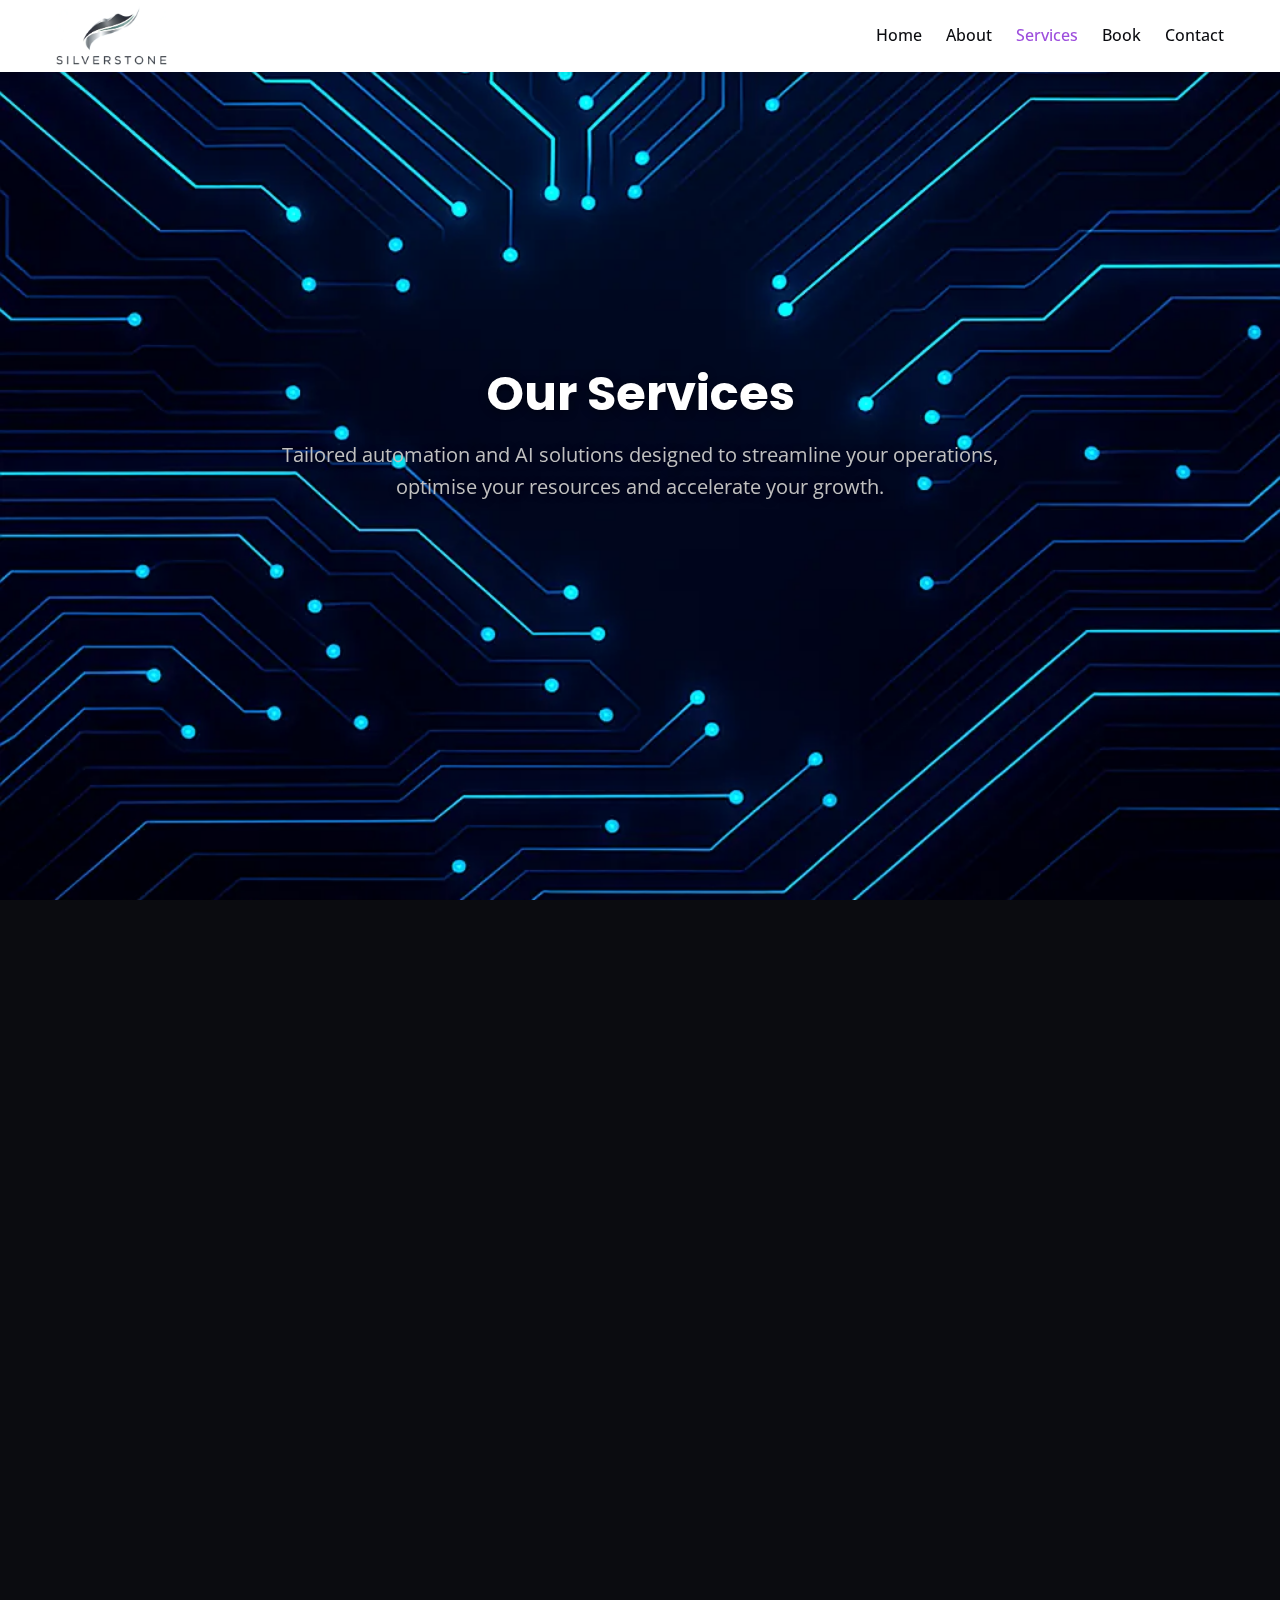
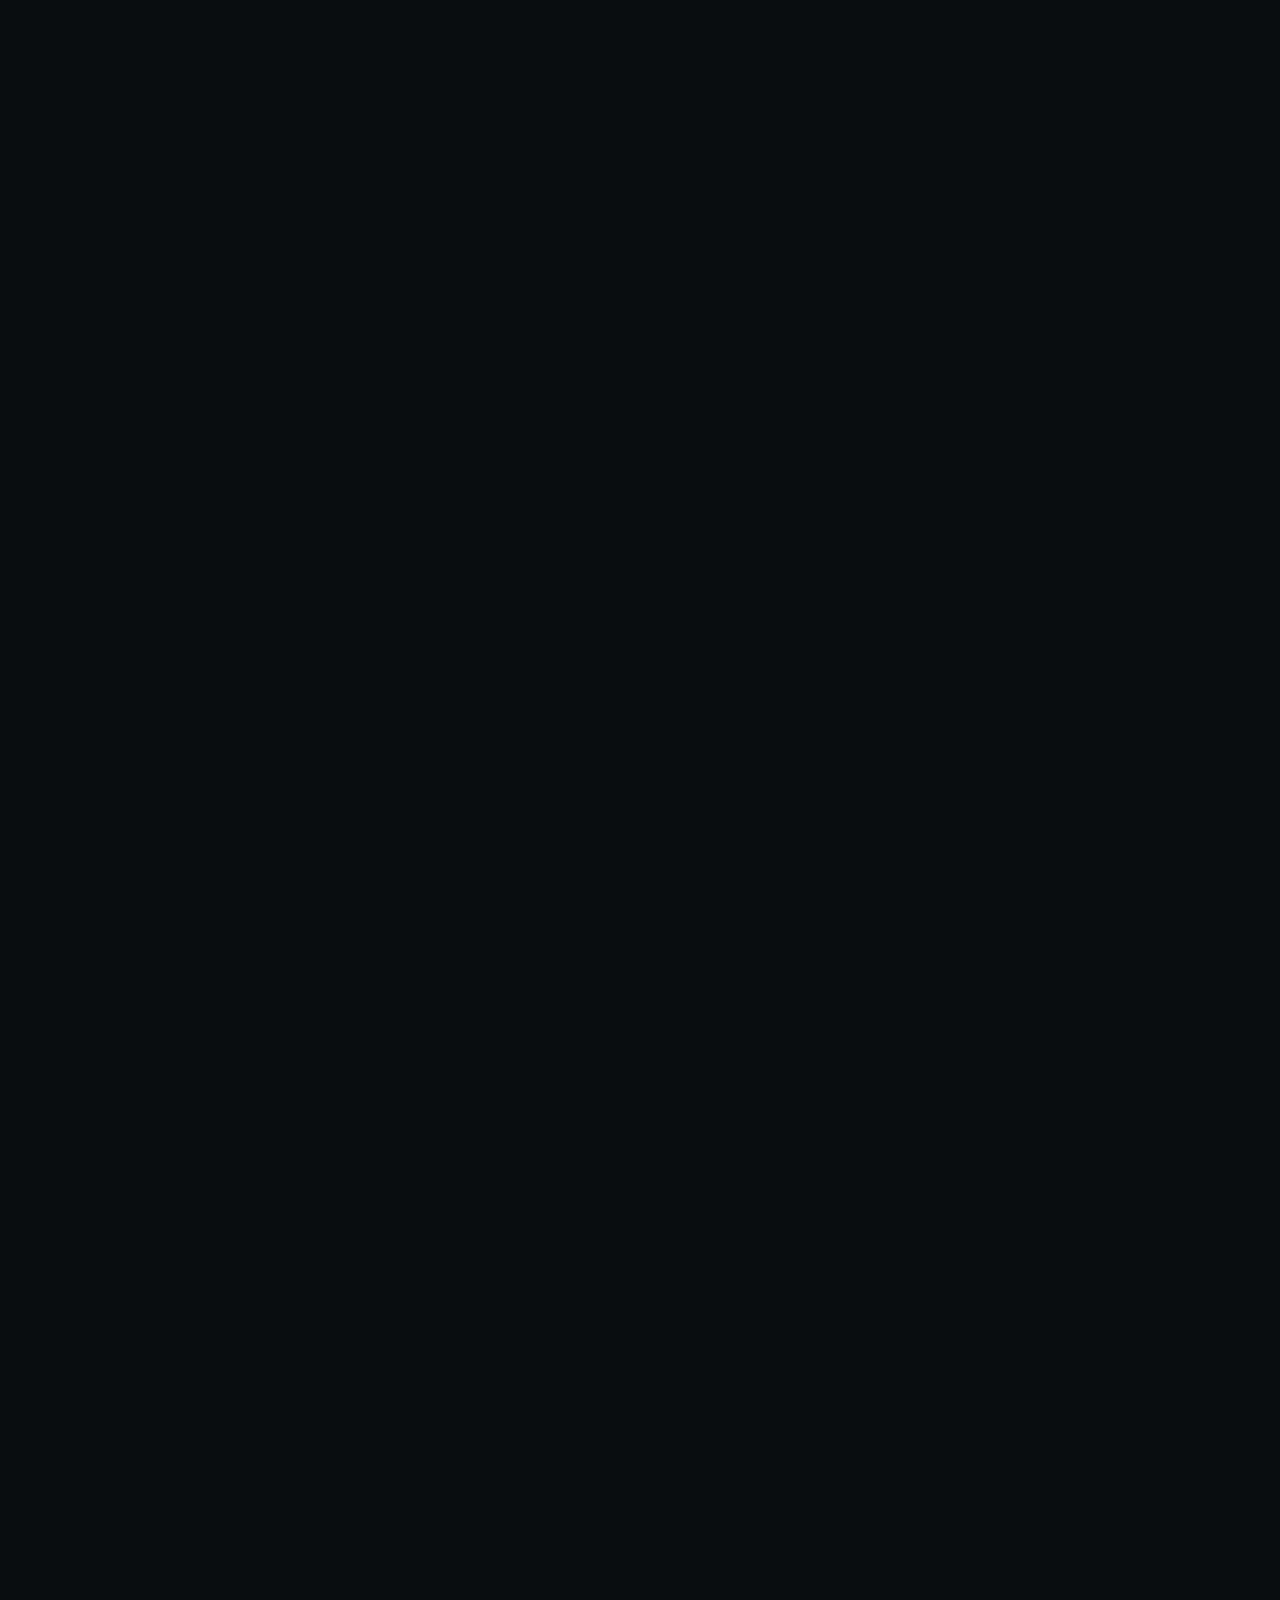
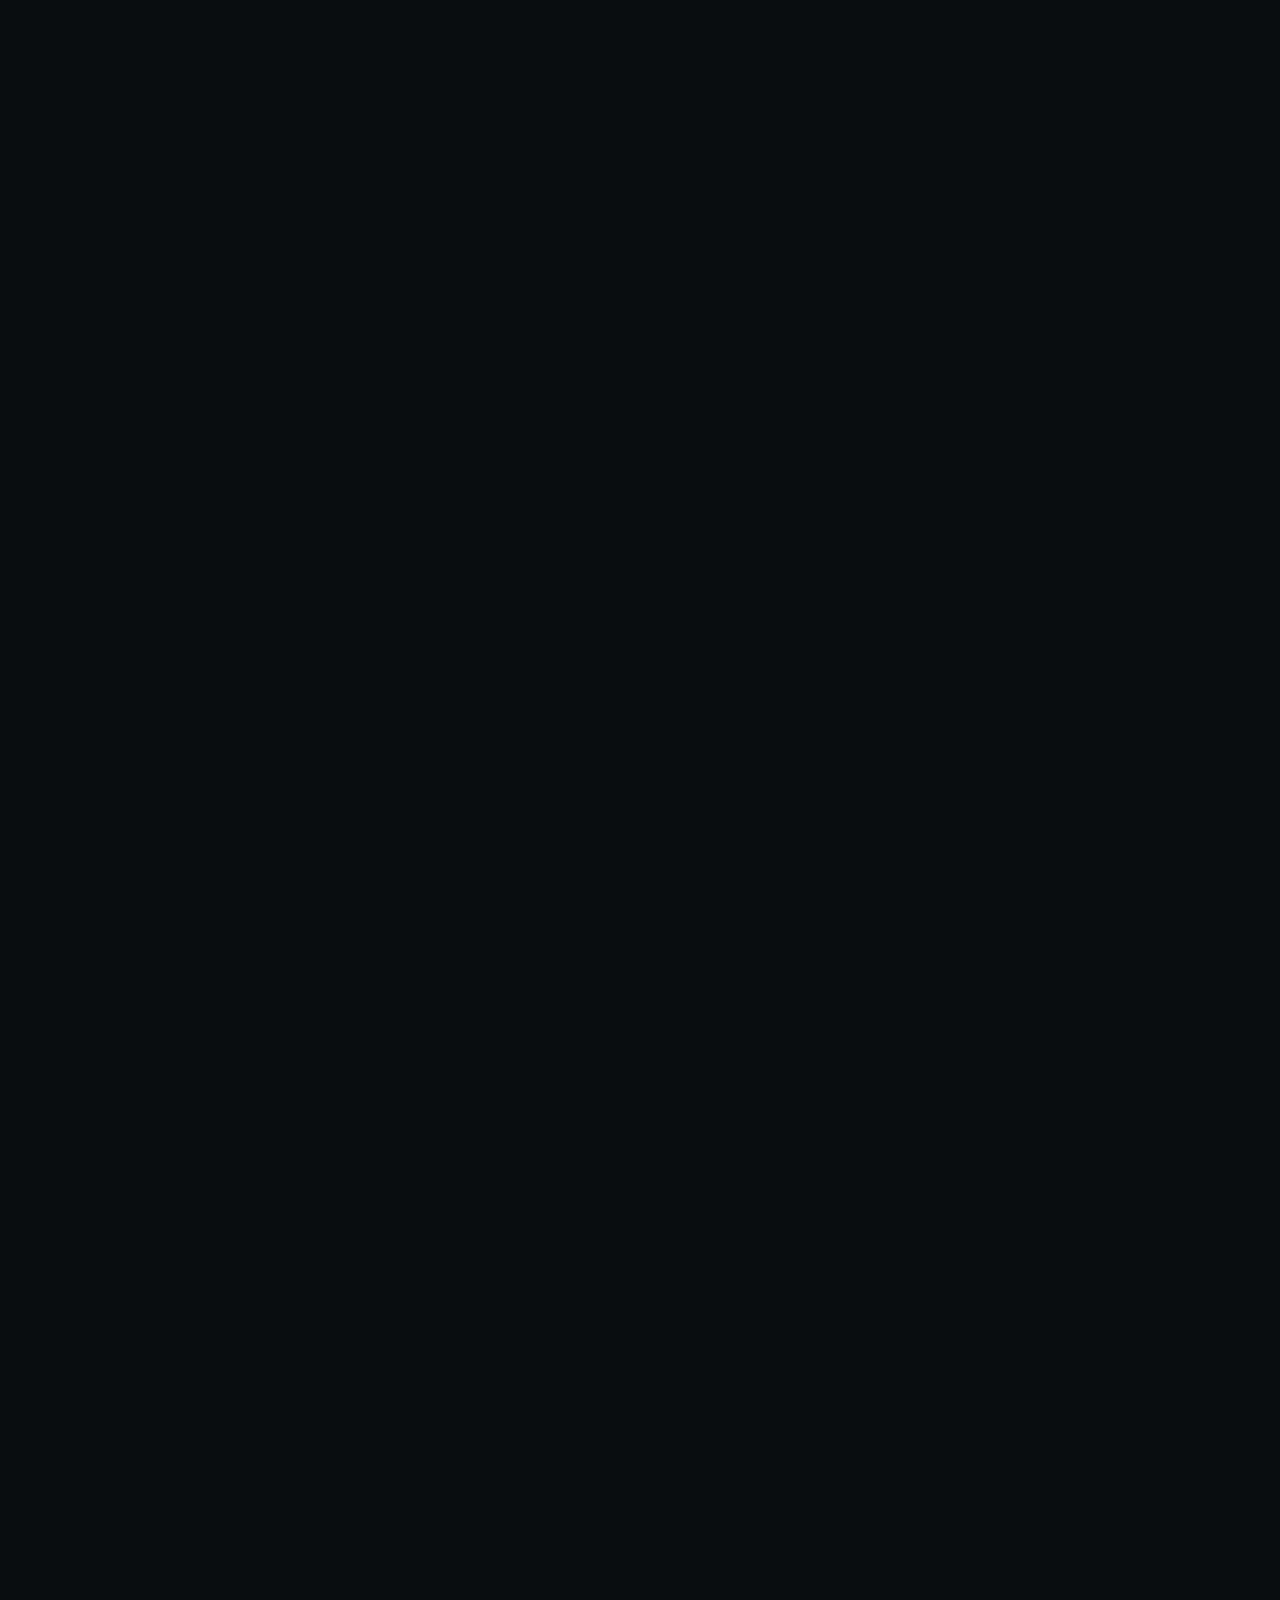
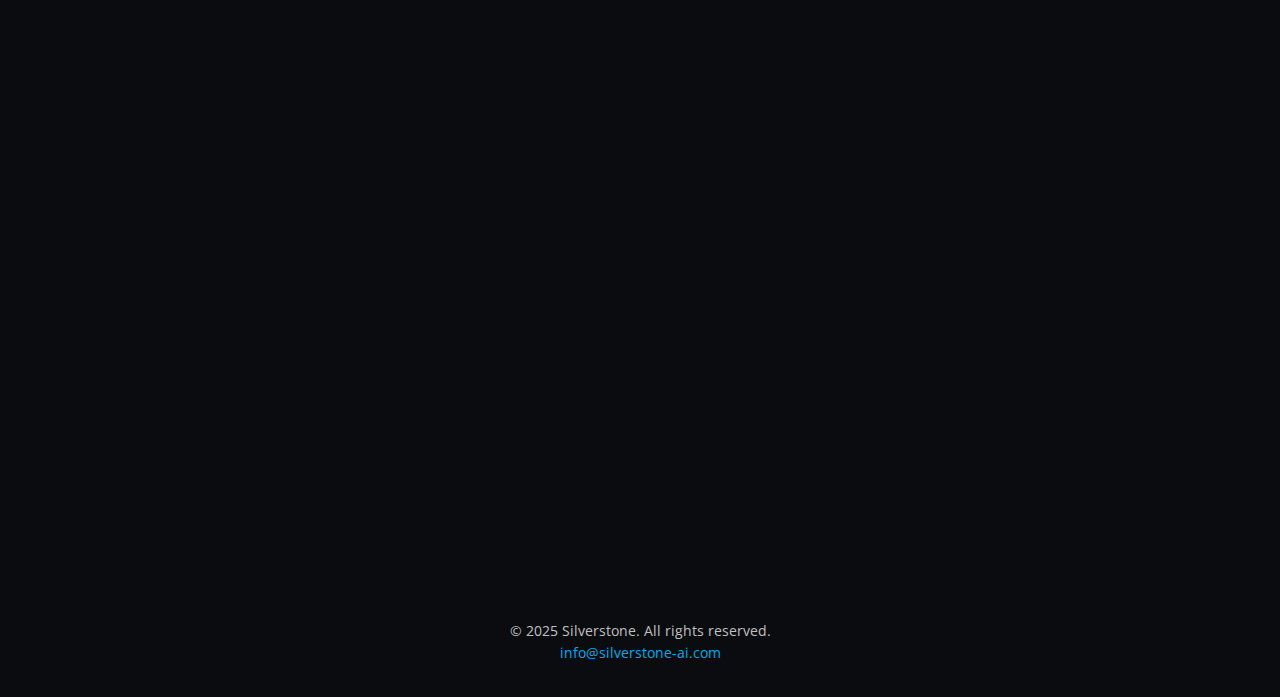
<file: services.html>
<!DOCTYPE html>
<!--
  Modified Services page for Silverstone site.
  Updates terminology from Lead Generation & Validation to Lead Generation & Qualification
  and refreshes the description and bullet text accordingly.  All other content
  is preserved from the original version.
-->
<html lang="en">
  <head>
    <meta charset="utf-8" />
    <meta name="viewport" content="width=device-width, initial-scale=1.0" />
    <title>Services – Silverstone</title>
    <!-- Prevent indexing on preview builds -->
    <meta name="robots" content="noindex, nofollow" />
    <!-- Fonts and icons -->
    <link href="https://fonts.googleapis.com" rel="preconnect" />
    <link href="https://fonts.gstatic.com" rel="preconnect" crossorigin />
    <link
      href="https://fonts.googleapis.com/css2?family=Poppins:wght@400;600;700&family=Open+Sans:wght@400;500&family=Montserrat:wght@600&display=swap"
      rel="stylesheet"
    />
    <link href="assets/css/styles.css" rel="stylesheet" />
    <link href="assets/css/services-fixes-v21.css" rel="stylesheet" />
    <link
      rel="stylesheet"
      href="https://cdnjs.cloudflare.com/ajax/libs/font-awesome/6.4.0/css/all.min.css"
      integrity="sha512-p1J1l+ChOWuC2DdvexO3YOk1GMqtUx24TAL7E6H28uGcvo95DaEIbX4QK1s4xM4piw24+rMpp4IPuu8m4IS7Dw=="
      crossorigin="anonymous"
      referrerpolicy="no-referrer"
    />
    <!-- Neon overlay/stacking isolation fix -->
    <style id="neon-fix">
      /* Create a local stacking context so the overlay sits between bg and content */
      .section.bg-circuit {
        position: relative;
        isolation: isolate;
      }
      .section.bg-circuit::before {
        z-index: 0;
        pointer-events: none;
      }
      /* Ensure page content is above the overlay */
      .section.bg-circuit > .container {
        position: relative;
        z-index: 1;
      }
      /* Keep neon cards and service blocks above everything in the section */
      .neon-card {
        position: relative;
        z-index: 2;
      }
      .service-row,
      .service-image,
      .service-content {
        position: relative;
        z-index: 2;
      }
    </style>
    <!-- Serve smaller hero background on narrow screens -->
    <style>
      @media (max-width: 900px) {
        .hero {
          background-image: url('assets/images/internet/hero/services-hero-final.webp');
          background-image: image-set(
            url('assets/images/internet/hero/services-hero-final.webp') type('image/webp') 1x,
            url('assets/images/internet/hero/services-hero-final.webp') type('image/jpeg') 1x
          );
        }
      }
    </style>
  </head>
  <body class="page-services">
    <!-- Header -->
    <header class="site-header">
      <div class="container header-inner">
        <a class="logo" href="index.html">
          <img
            alt="Silverstone Logo"
            class="site-logo"
            src="assets/logo/silverstone-logo-cropped-whitebg-v2.png"
            srcset="assets/logo/silverstone-logo-cropped-whitebg-v2.png 1x, assets/logo/silverstone-logo-cropped-whitebg-v2@2x.png 2x"
          />
        </a>
        <div class="nav-toggle" aria-label="Open navigation" tabindex="0">
          <span></span><span></span><span></span>
        </div>
        <nav>
          <ul>
            <li><a href="index.html">Home</a></li>
            <li><a href="about.html">About</a></li>
            <li><a class="active" href="services.html">Services</a></li>
            <li><a href="book.html">Book</a></li>
            <li><a href="contact.html">Contact</a></li>
          </ul>
        </nav>
      </div>
    </header>
    <!-- Hero -->
    <!-- Updated hero background for Services to a new mesh gradient image -->
    <section
      class="hero title-band"
      style="background-image: url('assets/images/internet/hero/services-hero-final.jpg'); background-image: image-set( url('assets/images/internet/hero/services-hero-final.webp') type('image/webp') 1x, url('assets/images/internet/hero/services-hero-final.jpg') type('image/jpeg') 1x );"
    >
      <div class="content">
        <h1>Our Services</h1>
        <p>
          Tailored automation and AI solutions designed to streamline your operations,
          optimise your resources and accelerate your growth.
        </p>
      </div>
    </section>
    <!-- Services Listing -->
    <section class="section bg-circuit">
      <div class="container">
        <!-- Lead Generation & Qualification -->
        <div class="service-row animate" id="lead-gen">
          <div class="service-image service-image">
            <img
              src="assets/images/zip/lead-gen-automation.png"
              alt="Abstract neon funnel capturing and qualifying leads"
              class="service-img"
              loading="lazy"
            />
          </div>
          <div class="service-content neon-card">
            <h3>Lead Generation &amp; Qualification</h3>
            <p>
              Attract and qualify high‑quality leads with automated systems that capture,
              qualify and nurture prospects across channels. Our solutions integrate
              seamlessly with your marketing tools to ensure only the most promising
              leads reach your pipeline.
            </p>
            <ul>
              <li>Automated lead capture from multiple channels</li>
              <li>Real‑time qualification and enrichment of contact data</li>
              <li>Intelligent lead scoring and routing</li>
            </ul>
            <a href="book.html" class="btn btn-secondary">Boost My Leads</a>
          </div>
        </div>
        <!-- Process Automation -->
        <div class="service-row animate" id="automation">
          <div class="service-image service-image">
            <img
              alt="Colourful shapes connected by a rainbow line representing workflow automation"
              class="service-img"
              loading="lazy"
              src="assets/images/zip/Silverstone_11.jpg"
            />
          </div>
          <div class="service-content neon-card">
            <h3>Process Automation</h3>
            <p>
              Automate repetitive tasks and orchestrate complex processes with smart
              workflows that ensure everything happens at the right time and in the
              right order. We map your existing procedures, identify bottlenecks and
              design custom automations that eliminate manual work, improve accuracy and
              increase throughput.
            </p>
            <ul>
              <li>Custom workflow design tailored to your business</li>
              <li>Trigger‑based automation with conditional logic</li>
              <li>Real‑time monitoring and alerts to keep you informed</li>
            </ul>
            <a class="btn btn-secondary" href="book.html">Streamline My Business</a>
          </div>
        </div>
        <!-- Document Management -->
        <div class="service-row animate" id="documents">
          <div class="service-image service-image">
            <img
              alt="Robotic arms sorting digital documents"
              class="service-img"
              loading="lazy"
              src="assets/images/zip/Silverstone_08.jpg"
            />
          </div>
          <div class="service-content neon-card">
            <h3>Document Management</h3>
            <p>
              Digitise, organise and route your paperwork with AI‑powered document
              management. Our solutions classify, extract and deliver information
              exactly where it’s needed, saving you hours of manual sorting and
              ensuring your team always has access to the right files.
            </p>
            <ul>
              <li>AI classification and metadata tagging</li>
              <li>Optical Character Recognition and data extraction</li>
              <li>Secure storage with role‑based access control</li>
            </ul>
            <a class="btn btn-secondary" href="book.html">Let’s Talk Automation</a>
          </div>
        </div>
        <!-- Data & Analytics -->
        <div class="service-row animate" id="analytics" style="align-items: stretch">
          <div class="service-image service-image" style="display: flex; align-items: stretch">
            <img
              alt="Neon data dashboard with charts and graphs"
              class="service-img"
              loading="lazy"
              src="assets/images/zip/Silverstone_07.jpg"
              class="analytics-img"
              style="position: static; height: 100%; width: auto; object-fit: contain; display: block"
            />
          </div>
          <div class="service-content neon-card" style="padding-top: 16px; padding-bottom: 16px">
            <h3>Data &amp; Analytics</h3>
            <p>
              Transform raw data into actionable insights. Our analytics solutions
              consolidate data from across your organisation into intuitive dashboards
              and reports, giving you the clarity and foresight to make smarter
              decisions faster.
            </p>
            <ul>
              <li>Interactive dashboards and visualisations</li>
              <li>Predictive analytics and trend forecasting</li>
              <li>Real‑time KPI monitoring and alerts</li>
            </ul>
            <a class="btn btn-secondary" href="book.html">Unlock My Data</a>
          </div>
        </div>
        <!-- System Integration -->
        <div class="service-row animate" id="integration">
          <div class="service-image service-image">
            <img
              alt="Translucent digital pipes carrying binary code"
              class="service-img"
              loading="lazy"
              src="assets/images/zip/Silverstone_24.jpg"
            />
          </div>
          <div class="service-content neon-card">
            <h3>System Integration</h3>
            <p>
              Connect your favourite tools and platforms into a seamless ecosystem. We
              design and implement integrations that synchronise data across systems,
              reduce duplication and errors, and unlock new opportunities for automation.
            </p>
            <ul>
              <li>API integration and middleware development</li>
              <li>Automated data synchronisation</li>
              <li>Reduced manual data entry and fewer errors</li>
            </ul>
            <a class="btn btn-secondary" href="book.html">Connect My Apps</a>
          </div>
        </div>
        <!-- AI Consulting -->
        <div class="service-row animate" id="consulting">
          <div class="service-image service-image">
            <img
              alt="Businessman collaborating with a digital AI figure"
              class="service-img"
              loading="lazy"
              src="assets/images/zip/Silverstone_21.jpg"
            />
          </div>
          <div class="service-content neon-card">
            <h3>AI Consulting</h3>
            <p>
              Leverage cutting‑edge artificial intelligence to forecast demand,
              personalise experiences and drive innovation. Our experts guide you
              through every step of your AI journey—from strategy and model selection
              to deployment and optimisation.
            </p>
            <ul>
              <li>Strategic AI roadmap development</li>
              <li>Custom model training and deployment</li>
              <li>Ongoing monitoring, tuning and support</li>
            </ul>
            <a class="btn btn-secondary" href="book.html">Harness AI Today</a>
          </div>
        </div>
        <!-- Financial Automation -->
        <div class="service-row animate" id="finance">
          <div class="service-image service-image">
            <img
              alt="Neon coins and banknotes swirling through a digital stream"
              class="service-img"
              loading="lazy"
              src="assets/images/zip/Silverstone_17.jpg"
            />
          </div>
          <div class="service-content neon-card">
            <h3>Financial Automation</h3>
            <p>
              Simplify invoicing, payments and accounting with automated financial
              workflows. We integrate your billing systems, payment gateways and
              accounting software to ensure transactions are processed smoothly and
              accurately.
            </p>
            <ul>
              <li>Automated invoicing and payment collection</li>
              <li>Seamless integration with accounting tools</li>
              <li>Realtime financial reporting and reconciliation</li>
            </ul>
            <a class="btn btn-secondary" href="book.html">Improve Cash Flow</a>
          </div>
        </div>
        <!-- Time & Resource Optimisation -->
        <div class="service-row animate" id="time">
          <div class="service-image service-image">
            <img
              alt="Hourglass formed from binary digits representing time-saving"
              class="service-img"
              loading="lazy"
              src="assets/images/zip/Silverstone_19.jpg"
            />
          </div>
          <div class="service-content neon-card">
            <h3>Time &amp; Resource Optimisation</h3>
            <p>
              Maximise efficiency by intelligently scheduling tasks and allocating
              resources. Our optimisation engines analyse workloads and availability to
              ensure the right people and assets are assigned at the right time.
            </p>
            <ul>
              <li>Smart scheduling algorithms</li>
              <li>Automated resource allocation</li>
              <li>Calendar synchronisation and notifications</li>
            </ul>
            <a class="btn btn-secondary" href="book.html">Optimise My Schedule</a>
          </div>
        </div>
        <!-- Global Connectivity -->
        <div class="service-row animate" id="connectivity">
          <div class="service-image service-image">
            <img
              alt="Connected skyscrapers forming a digital network across a city skyline"
              class="service-img"
              loading="lazy"
              src="assets/images/zip/Silverstone_01.jpg"
            />
          </div>
          <div class="service-content neon-card">
            <h3>Global Connectivity</h3>
            <p>
              Bridge the gap between teams, tools and locations. We design cloud‑first
              architectures and scalable systems that keep your workforce connected and
              productive—no matter where they are in the world.
            </p>
            <ul>
              <li>Cloud infrastructure design and migration</li>
              <li>Cross‑platform synchronisation</li>
              <li>Scalable and resilient architecture</li>
            </ul>
            <a class="btn btn-secondary" href="book.html">Connect My World</a>
          </div>
        </div>
        <!-- Innovation Gallery (unchanged) -->
        <h2 class="section-title" style="margin-top: 4rem">Innovation Gallery</h2>
        <p class="section-subtitle">A glimpse into the ideas and technology that inspire our work.</p>
        <div class="gallery-grid" id="innovation-gallery">
          <!-- Wrap all images in neon cards for consistency -->
          <div class="service-image">
            <img
              src="assets/images/zip/Silverstone_05.jpg"
              loading="lazy"
              alt="Globe encircled by neon rings with 24/7 highlighting around‑the‑clock service"
              class="service-img gallery-img neon1"
            />
          </div>
          <div class="service-image">
            <img
              src="assets/images/zip/Silverstone_09.jpg"
              loading="lazy"
              alt="Funnel transforming streams of data points into organised cubes"
              class="service-img gallery-img neon2"
            />
          </div>
          <div class="service-image">
            <img
              src="assets/images/zip/Silverstone_10.jpg"
              loading="lazy"
              alt="Circuit tree with green leaves symbolising sustainable growth through technology"
              class="service-img gallery-img neon3"
            />
          </div>
          <div class="service-image">
            <img
              src="assets/images/zip/Silverstone_12_new.jpg"
              loading="lazy"
              alt="Digital human interface highlighting customer‑centric interface"
              class="service-img gallery-img neon4"
            />
          </div>
          <div class="service-image">
            <img
              src="assets/images/zip/Silverstone_13.jpg"
              loading="lazy"
              alt="Glowing network connections converging toward Silverstone"
              class="service-img gallery-img neon5"
            />
          </div>
          <div class="service-image">
            <img
              src="assets/images/zip/Silverstone_23.jpg"
              loading="lazy"
              alt="Neon brain made of circuitry representing artificial intelligence"
              class="service-img gallery-img neon6"
            />
          </div>
          <div class="service-image">
            <img
              src="assets/images/zip/Silverstone_29.jpg"
              loading="lazy"
              alt="Colourful nodes connected to a digital network"
              class="service-img gallery-img neon7"
            />
          </div>
          <div class="service-image">
            <img
              src="assets/images/zip/Silverstone_30.jpg"
              loading="lazy"
              alt="Highway towards a sunrise with the text optimise and succeed"
              class="service-img gallery-img neon8"
            />
          </div>
        </div>
      </div>
    </section>
    <!-- Call to action -->
    <section class="section brand-gradient animate">
      <div class="container">
        <div class="neon-card cta-card" style="text-align: center">
          <h2 class="section-title" style="color: var(--color-white)">Let’s Build Your Future</h2>
          <p class="section-subtitle" style="color: var(--color-silver)">
            Our team is ready to craft a personalised solution that propels your business forward.
          </p>
          <a href="book.html" class="btn btn-primary">Claim Your Free Audit</a>
        </div>
      </div>
    </section>
    <!-- Footer -->
    <footer>
      <p>&copy; 2025 Silverstone. All rights reserved.</p>
      <p><a href="mailto:info@silverstone-ai.com">info@silverstone-ai.com</a></p>
    </footer>
    <script src="assets/js/script.js"></script>
    <script src="assets/js/services-fixes-v21.js"></script>
  </body>
</html>
</file>
<file: assets/css/styles.css>
/*
  Silverstone website stylesheet

  This file defines the global styles, color variables, typography and
  layout utilities used throughout the Silverstone website. The goal
  is to create a sleek, futuristic and professional look that remains
  accessible and readable on any device. The palette and font pairing
  follow the specification: bright electric blues, neon purples and
  cyber greens set against deep space black and crisp whites. Every
  element uses consistent spacing and sizing to maintain rhythm and
  balance across pages.
*/

:root {
  --color-blue: #00AEEF;
  --color-purple: #9D4EDD;
  --color-green: #00FF9D;
  --color-black: #0B0C10;
  --color-silver: #C0C0C0;
  --color-white: #FFFFFF;
  --font-heading: 'Poppins', sans-serif;
  --font-body: 'Open Sans', sans-serif;
  --font-cta: 'Montserrat', sans-serif;
  --max-width: 1200px;
}

/* Global resets */
* {
  box-sizing: border-box;
  margin: 0;
  padding: 0;
}

html {
  scroll-behavior: smooth;
}

body {
  font-family: var(--font-body);
  color: var(--color-white);
  background-color: var(--color-black);
  line-height: 1.6;
  font-size: 16px;
}

a {
  color: var(--color-blue);
  text-decoration: none;
  transition: color 0.2s ease;
}

a:hover {
  color: var(--color-purple);
  text-decoration: underline;
}

img {
  max-width: 100%;
  height: auto;
  display: block;
}

/* Containers */
.container {
  width: 100%;
  max-width: var(--max-width);
  margin-left: auto;
  margin-right: auto;
  padding-left: 1rem;
  padding-right: 1rem;
}

/* ------------------------------------------------------------------
   Header styles
   ------------------------------------------------------------------
   The header is fixed to the top of the viewport and collapses when
   scrolling down. A CSS custom property (--headerH) defines the
   height so it can be read by JavaScript to adjust scroll padding
   and title spacing. The logo lives inside the header container and
   scales proportionally to the header height. Retina versions of the
   logo are served via <picture> elements in the HTML.
*/

/* Define a sensible default for the header height. On larger screens
   this variable will be overridden in a media query. A JavaScript
   hook updates this value on load so the CSS variable always matches
   the computed height. */
/* Header height variable used by both CSS and JavaScript. It clamps
   between 56px and 72px based on viewport height. No separate
   definitions are needed for different breakpoints because clamp
   automatically adapts. */
:root {
  --headerH: clamp(56px, 8vh, 72px);
}

header.site-header {
  position: fixed;
  top: 0;
  left: 0;
  width: 100%;
  z-index: 1000;
  background-color: var(--color-white);
  /* Use the custom property for the header height */
  height: var(--headerH);
  box-shadow: 0 2px 4px rgba(0, 0, 0, 0.1);
  transition: transform 0.3s ease;
  display: flex;
  align-items: center;
}

/* Container for header contents */
.header-inner {
  display: flex;
  align-items: center;
  justify-content: space-between;
  height: 100%;
}

header .logo {
  display: flex;
  align-items: center;
}

header .logo img {
  /* Constrain logo height relative to the header height minus a small margin.
     Width is automatic to preserve aspect ratio. */
  max-height: calc(var(--headerH) - 12px);
  width: auto;
  height: auto;
  object-fit: contain;
  display: block;
}

/* Hide the header when scrolling down and reveal on scroll up */
.header-hidden {
  transform: translateY(-100%);
}

/* Background image helpers for sections
   Each class applies a different vibrant background and a dark overlay
   to ensure text remains legible. The parent section must set
   position: relative so the overlay pseudo element sits correctly.
*/
.section.bg-lines,
.section.bg-circuit,
.section.bg-city,
.section.bg-mesh,
.section.bg-waves {
  background-size: cover;
  background-position: center;
  position: relative;
}

.section.bg-lines {
  /* Use WebP for faster loading */
  background-image: url('../images/internet/section-abstract-lines.webp');
}
.section.bg-circuit {
  background-image: url('../images/internet/section-circuit.webp');
}
.section.bg-city {
  background-image: url('../images/internet/section-city.webp');
}
.section.bg-mesh {
  background-image: url('../images/internet/section-mesh.webp');
}
.section.bg-waves {
  background-image: url('../images/internet/section-waves.webp');
}

/* Dark overlay to ensure text contrast on image backgrounds */
.section.bg-lines::before,
.section.bg-circuit::before,
.section.bg-city::before,
.section.bg-mesh::before,
.section.bg-waves::before {
  content: '';
  position: absolute;
  top: 0;
  left: 0;
  width: 100%;
  height: 100%;
  background: rgba(0,0,0,0.6);
  z-index: 0;
}

/* Ensure content within a background image section sits above the overlay */
.section.bg-lines > .container,
.section.bg-circuit > .container,
.section.bg-city > .container,
.section.bg-mesh > .container,
.section.bg-waves > .container {
  position: relative;
  z-index: 1;
}

/* Simple fade‑in animations for sections */
.animate {
  opacity: 0;
  transform: translateY(30px);
  transition: opacity 0.6s ease, transform 0.6s ease;
}

.animate.visible {
  opacity: 1;
  transform: translateY(0);
}

nav ul {
  list-style: none;
  display: flex;
  gap: 1.5rem;
}

nav a {
  color: var(--color-black);
  font-family: var(--font-body);
  font-weight: 500;
  font-size: 1rem;
}

nav a:hover,
nav a.active {
  color: var(--color-purple);
}

/* Mobile navigation */
.nav-toggle {
  display: none;
  flex-direction: column;
  justify-content: center;
  align-items: center;
  width: 2rem;
  height: 2rem;
  cursor: pointer;
}

.nav-toggle span {
  width: 100%;
  height: 2px;
  background: var(--color-black);
  margin-bottom: 4px;
  transition: transform 0.3s ease;
}

@media (max-width: 768px) {
  nav ul {
    position: absolute;
    top: 100%;
    right: 0;
    background-color: var(--color-white);
    flex-direction: column;
    align-items: flex-start;
    width: 200px;
    padding: 1rem;
    box-shadow: 0 2px 8px rgba(0,0,0,0.2);
    opacity: 0;
    pointer-events: none;
    transform: translateY(-10px);
    transition: opacity 0.3s ease, transform 0.3s ease;
  }

  nav ul.open {
    opacity: 1;
    pointer-events: auto;
    transform: translateY(0);
  }

  .nav-toggle {
    display: flex;
  }
}

/* Hero section */
.hero {
  min-height: 100vh; height: 100svh; height: 100dvh;
  /* removed stray min- */
  position: relative;
  color: var(--color-white);
  display: flex;
  align-items: center;
  justify-content: center;
  text-align: center;
  padding: 0 1rem;
  background-size: cover;
  background-position: center;
  overflow: hidden;
}

/* Ensure page titles have breathing room below the header. The
   padding-top is set relative to the current header height plus an
   additional 24px for extra space. JavaScript updates the CSS
   variable --headerH dynamically to ensure this remains accurate on
   resize. */
.title-band {
  /* Increase space between the header and page titles for better breathing room */
  /* Provide even more space to ensure titles never appear squashed beneath the header */
  padding-top: calc(var(--headerH) + 80px);
}

.hero::before {
  content: "";
  position: absolute;
  top: 0;
  left: 0;
  width: 100%;
  height: 100%;
  background: linear-gradient(to bottom, rgba(0,0,0,0.30), rgba(0,0,0,0.60));
  z-index: 0;
}

.hero .content {
  position: relative;
  z-index: 1;
  max-width: 800px;
}

.hero h1 {
  font-family: var(--font-heading);
  font-size: 2.5rem;
  font-weight: 700;
  margin-bottom: 1rem;
  line-height: 1.2;

  text-shadow: 0 2px 10px rgba(0,0,0,0.45);
}

.hero p {
  font-size: 1.125rem;
  margin-bottom: 2rem;
  color: var(--color-silver);

  text-shadow: 0 1px 8px rgba(0,0,0,0.35);
}

.btn {
  display: inline-block;
  padding: 0.75rem 1.5rem;
  border-radius: 999px;
  font-family: var(--font-cta);
  font-weight: 600;
  font-size: 0.875rem;
  letter-spacing: 0.5px;
  text-transform: uppercase;
  transition: background-color 0.3s ease, color 0.3s ease;
  cursor: pointer;
}

.btn-primary {
  background-color: var(--color-green);
  color: var(--color-black);
}

.btn-primary:hover {
  background-color: var(--color-purple);
  color: var(--color-white);
}

.btn-secondary {
  background-color: transparent;
  border: 2px solid var(--color-green);
  color: var(--color-green);
}

.btn-secondary:hover {
  background-color: var(--color-green);
  color: var(--color-black);
}

/* Section headings */
.section {
  padding: 4rem 0;
}

.section-title {
  text-align: center;
  font-family: var(--font-heading);
  font-weight: 700;
  font-size: 2rem;
  color: var(--color-blue);
  margin-bottom: 1rem;
}

.section-subtitle {
  text-align: center;
  font-size: 1rem;
  color: var(--color-silver);
  margin-bottom: 2rem;
}

/* Feature cards */
.features {
  display: flex;
  flex-wrap: wrap;
  gap: 2rem;
  justify-content: center;
}

/* Feature cards now float on the page with a translucent background and subtle border */
.feature-card {
  background-color: rgba(11,12,16,0.8);
  backdrop-filter: blur(4px);
  border: 1px solid rgba(255,255,255,0.1);
  border-radius: 0.5rem;
  padding: 2rem;
  flex: 1 1 300px;
  max-width: 350px;
  text-align: center;
  box-shadow: 0 4px 12px rgba(0,0,0,0.6);
  transition: transform 0.3s ease, box-shadow 0.3s ease;
}

.feature-card:hover {
  transform: translateY(-5px);
  box-shadow: 0 6px 12px rgba(0,0,0,0.6);
}

/* ------------------------------------------------------------------
   Neon card styling
   ------------------------------------------------------------------
   Cards and modules wrapped with the .neon-card class appear to float
   above the background with a soft glow. Use this class on feature
   cards, service content wrappers and call‑to‑action modules to add
   visual hierarchy while maintaining legibility. Hovering lifts the
   card slightly and increases the glow.
*/
.neon-card {
  background: rgba(12,16,24,0.55);
  backdrop-filter: blur(8px);
  border: 1px solid rgba(0,174,239,0.25);
  box-shadow:
    0 0 0 1px rgba(157,78,221,0.25) inset,
    0 8px 28px rgba(0,0,0,0.35),
    0 0 24px rgba(0,174,239,0.25);
  border-radius: 18px;
  padding: clamp(16px, 3vw, 28px);
  transition: transform 0.25s ease, box-shadow 0.25s ease;
}
.neon-card:hover {
  transform: translateY(-2px);
  box-shadow:
    0 0 0 1px rgba(157,78,221,0.35) inset,
    0 12px 40px rgba(0,0,0,0.4),
    0 0 36px rgba(0,174,239,0.35);
}

/* When a service image has the neon-card class, style it as a tight floating box */
.service-image.neon-card {
  background: rgba(12,16,24,0.55);
  backdrop-filter: blur(8px);
  border: 1px solid rgba(0,174,239,0.25);
  box-shadow:
    0 0 0 1px rgba(157,78,221,0.25) inset,
    0 8px 28px rgba(0,0,0,0.35),
    0 0 24px rgba(0,174,239,0.25);
  border-radius: 18px;
  padding: 0;
  overflow: hidden;
}

.service-image.neon-card img {
  /* Allow the image to define the height of its neon card. Use full width but natural height so the border hugs the image tightly. */
  width: 100%;
  height: auto;
  /* Preserve the entire image within the neon card. Contain avoids cropping while the dark backdrop absorbs any empty space. */
  object-fit: contain;
}

/* Tight neon cards for image galleries and collages */
.gallery-grid .neon-card,
.collage .neon-card {
  padding: 0;
  overflow: hidden;
}

.gallery-grid .neon-card img,
.collage .neon-card img {
  display: block;
  width: 100%;
  height: 100%;
  object-fit: cover;
  border-radius: inherit;
}

/* Values and feature cards can adopt neon styling if they include this class */
.feature-card.neon-card,
.value-card.neon-card,
.service-content.neon-card,
.cta-card.neon-card {
  /* nothing extra here; included for semantic grouping */
}

/* When a value card also has the neon-card class, the neon-card styling
   should take precedence over the default value-card background and
   shadow. Reset conflicting properties to allow neon styles through. */
.value-card.neon-card {
  background: inherit;
  backdrop-filter: inherit;
  border: inherit;
  box-shadow: inherit;
}

/* Remove default card styling when service-content also uses neon-card */
.service-content.neon-card {
  background: inherit;
  backdrop-filter: inherit;
  border: inherit;
  box-shadow: inherit;
}

/* Brand gradient utility
   Use this class to create seamless transitions between sections
   without resorting to plain grey. The gradient flows from deep
   space black through electric blue into cyber green. */
.brand-gradient {
  background-image: linear-gradient(180deg, rgba(11,12,16,1) 0%, rgba(0,174,239,0.8) 50%, rgba(0,255,157,0.7) 100%);
  background-size: cover;
  background-position: center;
}

.feature-card i {
  font-size: 2.5rem;
  color: var(--color-green);
  margin-bottom: 1rem;
}

.feature-card h3 {
  font-family: var(--font-heading);
  font-size: 1.25rem;
  margin-bottom: 0.5rem;
  color: var(--color-green);
}

.feature-card p {
  color: var(--color-silver);
  font-size: 0.9rem;
}

/* Service listing */
.service-row {
  display: flex;
  flex-wrap: wrap;
  align-items: center;
  gap: 2rem;
  margin-bottom: 4rem;
}

.service-row:nth-child(even) {
  flex-direction: row-reverse;
}

.service-image {
  flex: 1 1 45%;
  position: relative;
  overflow: hidden;
  border-radius: 0.5rem;
  /* Remove the black window behind service images. The image will sit
     directly on the section background or within a neon card. */
  background-color: transparent;
}

.service-image {
  width: 100%;
  padding-top: 56.25%; /* 16:9 aspect ratio */
  position: relative;
  background-color: transparent;
}


.service-image img {
  position: absolute;
  top: 0;
  left: 0;
  width: 100%;
  height: 100%;
  object-fit: contain;
}

.service-content {
  flex: 1 1 50%;
  /* Float service descriptions on a translucent panel for better contrast */
  background: rgba(11,12,16,0.75);
  backdrop-filter: blur(4px);
  border: 1px solid rgba(255,255,255,0.1);
  border-radius: 0.5rem;
  padding: 2rem;
  box-shadow: 0 4px 12px rgba(0,0,0,0.6);
}

/* When a service-content element should not be styled as a card (used for Pattern 1) */
.service-content.no-card {
  background: transparent;
  backdrop-filter: none;
  border: none;
  box-shadow: none;
  padding: 0;
}

.service-content h3 {
  font-family: var(--font-heading);
  font-size: 1.75rem;
  color: var(--color-blue);
  margin-bottom: 1rem;
}

.service-content p {
  color: var(--color-silver);
  margin-bottom: 1rem;
}

.service-content ul {
  list-style: none;
  margin-bottom: 1.5rem;
}

.service-content ul li {
  display: flex;
  align-items: flex-start;
  gap: 0.5rem;
  margin-bottom: 0.5rem;
  font-size: 0.9rem;
  color: var(--color-silver);
}

.service-content ul li::before {
  content: '\f00c';
  font-family: 'Font Awesome 6 Free';
  font-weight: 900;
  color: var(--color-green);
  margin-right: 0.5rem;
}

/* Collage */
.collage {
  display: grid;
  grid-template-columns: repeat(auto-fit, minmax(200px, 1fr));
  gap: 1rem;
}

.collage img {
  width: 100%;
  height: 180px;
  object-fit: contain;
  border-radius: 0.5rem;
  /* Remove dark window behind collage images */
  background-color: transparent;
  padding: 0;
}

/* Innovation gallery grid on the Services page */
.gallery-grid {
  display: grid;
  grid-template-columns: repeat(4, 1fr);
  gap: 1rem;
}

.gallery-grid img {
  width: 100%;
  height: 250px;
  object-fit: contain;
  border-radius: 0.5rem;
  /* Remove dark window behind innovation gallery images */
  background-color: transparent;
  padding: 0;
}

/* Cards for values */
.values {
  display: flex;
  flex-wrap: wrap;
  gap: 2rem;
  justify-content: center;
}

/* Value cards share the glass effect for a cohesive look */
.value-card {
  background-color: rgba(11,12,16,0.8);
  backdrop-filter: blur(4px);
  border: 1px solid rgba(255,255,255,0.1);
  border-radius: 0.5rem;
  padding: 2rem 1.5rem;
  flex: 1 1 260px;
  max-width: 320px;
  text-align: center;
  box-shadow: 0 4px 12px rgba(0,0,0,0.6);
  transition: transform 0.3s ease, box-shadow 0.3s ease;
}

.value-card:hover {
  transform: translateY(-5px);
  box-shadow: 0 6px 12px rgba(0,0,0,0.6);
}

.value-card i {
  font-size: 2rem;
  margin-bottom: 0.75rem;
  color: var(--color-green);
}

.value-card h4 {
  font-family: var(--font-heading);
  font-size: 1.25rem;
  margin-bottom: 0.5rem;
  color: var(--color-blue);
}

.value-card p {
  font-size: 0.9rem;
  color: var(--color-silver);
}

/* Forms */
form {
  display: flex;
  flex-direction: column;
  gap: 1rem;

  /* Give forms a subtle floating panel effect */
  background: rgba(11,12,16,0.75);
  backdrop-filter: blur(4px);
  border: 1px solid rgba(255,255,255,0.1);
  border-radius: 0.5rem;
  padding: 2rem;
  box-shadow: 0 4px 12px rgba(0,0,0,0.6);
}

/* Calendly placeholder */
form label {
  font-weight: 600;
  color: var(--color-silver);
  margin-bottom: 0.3rem;
}

form input,
form textarea,
form select {
  padding: 0.75rem 1rem;
  border-radius: 0.5rem;
  border: 1px solid #333;
  background-color: #1a1d24;
  color: var(--color-white);
  font-family: var(--font-body);
  resize: vertical;
}

form input::placeholder,
form textarea::placeholder {
  color: #777;
}

form button {
  align-self: flex-start;
}

/* Map section */
.map-container {
  position: relative;
  width: 100%;
  /* Reduce overall map height; using a smaller aspect ratio keeps the map
     from dominating the page. */
  height: 0;
  /* Make the map container square */
  padding-bottom: 100%;
  overflow: hidden;
  border-radius: 0.5rem;
  margin-bottom: 2rem;
  /* Push the map down so its top aligns roughly with the first form field (Name) */
  
  /* Add a subtle neon border to match the site’s aesthetic */
  border: 1px solid rgba(0,174,239,0.25);
  box-shadow: 0 0 12px rgba(0,174,239,0.15);
}

.map-container iframe {
  position: absolute;
  top: 0;
  left: 0;
  width: 100%;
  height: 100%;
  border: 0;
}

/* Footer */
footer {
  background-color: var(--color-black);
  color: var(--color-silver);
  text-align: center;
  padding: 2rem 1rem;
  font-size: 0.875rem;
}

footer a {
  color: var(--color-blue);
}

/* Utility classes */
.text-center { text-align: center; }
.mb-1 { margin-bottom: 0.5rem; }
.mb-2 { margin-bottom: 1rem; }
.mb-3 { margin-bottom: 1.5rem; }
.mb-4 { margin-bottom: 2rem; }
.mt-2 { margin-top: 1rem; }
.mt-4 { margin-top: 2rem; }

/* Responsive typography */
@media (min-width: 768px) {
  .hero h1 {
    font-size: 3rem;
  
  text-shadow: 0 2px 10px rgba(0,0,0,0.45);
}
  .section-title {
    font-size: 2.25rem;
  }
  .hero p {
    font-size: 1.25rem;
  
  text-shadow: 0 1px 8px rgba(0,0,0,0.35);
}
}

/* === Neon stacking + overlay isolation overrides (appended) === */
.section.bg-lines,
.section.bg-circuit,
.section.bg-city,
.section.bg-mesh,
.section.bg-waves {
  position: relative;
  isolation: isolate; /* ensure overlay sits below content */
}
.section.bg-lines::before,
.section.bg-circuit::before,
.section.bg-city::before,
.section.bg-mesh::before,
.section.bg-waves::before {
  z-index: 0;
  pointer-events: none;
}
.section.bg-lines > .container,
.section.bg-circuit > .container,
.section.bg-city > .container,
.section.bg-mesh > .container,
.section.bg-waves > .container {
  position: relative;
  z-index: 1;
  overflow: visible;
}

/* Neon cards and service blocks above overlay */
.neon-card,
.service-row,
.service-image,
.service-content {
  position: relative;
  z-index: 2;
  overflow: visible;
}

/* Robust neon card visual (ensure glow is visible) */
.neon-card {
  box-shadow:
    0 0 0 1px rgba(157,78,221,0.25) inset,
    0 8px 28px rgba(0,0,0,0.35),
    0 0 36px rgba(0,174,239,0.35) !important;
  border: 1px solid rgba(0,174,239,0.25);
  border-radius: 18px;
  backdrop-filter: blur(8px);
}

/* Tight, image-first cards for service images */
.service-image.neon-card img,
.neon-card > img {
  display: block;
  width: 100%;
  height: auto;
}

/* Fade-in safety */
.animate.visible, .visible {
  opacity: 1;
  transform: translateY(0);
}


/* === Layout corrections for services/about/booking image + text === */

.service-row {
  display: flex;
  flex-wrap: wrap;
  align-items: center;
  gap: 2rem;
  margin-bottom: 3rem;
}

/* Image card sizing */
.service-row .service-image.neon-card {
  flex: 0 1 420px;
  width: 100%;
  max-width: 520px;
  padding: 0;
  overflow: visible; /* allow glow to extend */
}

/* Text card sizing */
.service-row .service-content.neon-card {
  flex: 1 1 480px;
  min-width: 280px;
  padding: 1.75rem;
}

/* Alternate reversed rows for visual rhythm */
.service-row:nth-of-type(even) { flex-direction: row-reverse; }

/* Stronger responsive behaviour */
@media (min-width: 900px) {
  .service-row .service-image.neon-card { flex-basis: 40%; }
  .service-row .service-content.neon-card { flex-basis: 56%; }
}

/* Ensure images scale nicely inside neon cards */
.service-image.neon-card img,
.neon-card > img {
  display: block;
  width: 100%;
  height: auto;
}

/* About/Booking: if they use the same service-row structure, these rules will apply.
   If not, the image neon cards will still be capped by the max-width above. */


/* === Neon & layout normalization (v2) === */

/* Isolate and layer section overlays behind content */
.section.bg-lines,
.section.bg-circuit,
.section.bg-city,
.section.bg-mesh,
.section.bg-waves {
  position: relative;
  isolation: isolate;
}
.section.bg-lines::before,
.section.bg-circuit::before,
.section.bg-city::before,
.section.bg-mesh::before,
.section.bg-waves::before {
  z-index: 0;
  pointer-events: none;
}

/* Ensure content sits above overlay */
.section > .container {
  position: relative;
  z-index: 1;
  overflow: visible;
}

/* Service/Two-column rows */
.service-row {
  display: flex;
  flex-wrap: wrap;
  align-items: center;
  gap: 2rem;
  margin-bottom: 3rem;
}
/* Alternate direction for rhythm */
.service-row:nth-of-type(even) {
  flex-direction: row-reverse;
}

/* Image column */
.service-row .service-image {
  flex: 0 1 420px;
  width: 100%;
  max-width: 520px;
}

/* Text column */
.service-row .service-content {
  flex: 1 1 520px;
  min-width: 280px;
}

/* Neon card visual for both text & image columns */
.neon-card {
  position: relative;
  z-index: 2;
  background: rgba(12,16,24,0.55);
  backdrop-filter: blur(8px);
  border: 1px solid rgba(0,174,239,0.25);
  box-shadow:
    0 0 0 1px rgba(157,78,221,0.25) inset,
    0 8px 28px rgba(0,0,0,0.35),
    0 0 36px rgba(0,174,239,0.35);
  border-radius: 18px;
  overflow: visible;
}
.service-content.neon-card { padding: 1.75rem; }
.service-image.neon-card { padding: 0; }

/* Images scale within their neon cards */
.service-image.neon-card img,
.neon-card > img {
  display: block;
  width: 100%;
  height: auto;
}

/* If any 'no-card' slipped in, neutralize it when neon-card is present */
.service-content.no-card.neon-card,
.service-image.no-card.neon-card {
  background: rgba(12,16,24,0.55);
  backdrop-filter: blur(8px);
  border: 1px solid rgba(0,174,239,0.25);
  box-shadow:
    0 0 0 1px rgba(157,78,221,0.25) inset,
    0 8px 28px rgba(0,0,0,0.35),
    0 0 36px rgba(0,174,239,0.35);
  padding: 1.75rem;
}
@media (min-width: 900px) {
  .service-row .service-image { flex-basis: 40%; }
  .service-row .service-content { flex-basis: 56%; }
}


/* === Patch v3: Fix overlapping service rows, ensure neon floating cards, neon image borders, and remove contact/map boxes === */

/* Ensure section overlays sit behind content */
.section { position: relative; }
.section::before { z-index: 0; pointer-events:none; }
.section > .container { position: relative; z-index: 1; overflow: visible; }

/* Use CSS Grid for service rows to prevent overlap and keep image/text aligned */
.service-row {
  display: grid;
  grid-template-columns: 1fr;
  gap: 2rem;
  align-items: center;
  margin-bottom: 3rem;
}
@media (min-width: 980px) {
  .service-row {
    grid-template-columns: 1fr 1fr; /* side-by-side */
  }
  /* Alternate every other row */
  .service-row:nth-of-type(even) .service-image { order: 2; }
  .service-row:nth-of-type(even) .service-content { order: 1; }
}

/* Floating neon cards for text and images */
.neon-card {
  position: relative;
  background: rgba(12,16,24,0.55);
  border: 1px solid rgba(0,174,239,0.35);
  border-radius: 18px;
  backdrop-filter: blur(8px);
  box-shadow:
    0 0 0 1px rgba(157,78,221,0.25) inset,
    0 10px 30px rgba(0,0,0,0.45),
    0 0 40px rgba(0,174,239,0.35);
}
/* Text card padding */
.service-content.neon-card { padding: 1.75rem; }
/* Image card: no inner padding so image fills; add neon border */
.service-image.neon-card { padding: 0; overflow: hidden; }
.service-image.neon-card img {
  display: block;
  width: 100%;
  height: auto;
  border: 1px solid rgba(0,174,239,0.55); /* neon border on image */
  box-shadow: 0 0 32px rgba(0,174,239,0.35);
}

/* Guardrails against overlapping: never allow negative margins on service blocks */
.service-row .service-content,
.service-row .service-image { margin: 0 !important; }

/* Contact page: remove boxes around the contact form and Google Map */
.contact-form,
.contact-form.neon-card,
.map-container,
.map-container.neon-card,
#map,
.google-map,
iframe[src*="google.com/maps"] {
  background: transparent !important;
  border: none !important;
  box-shadow: none !important;
  padding: 0 !important;
  border-radius: 0 !important;
  overflow: visible !important;
}


/* === Patch v5: Perfect alignment (equal heights), neon consistency, restore Google Map without box === */

/* Service rows: stretch items so both columns match height exactly */
.service-row {
  align-items: stretch;            /* equal height */
  grid-auto-rows: 1fr;             /* ensure rows expand evenly */
}

/* Make both cards fill the row height */
.service-content.neon-card,
.service-image.neon-card { 
  height: 100%;
  display: flex;
  flex-direction: column;
}

/* Image fills card height; crop as needed to keep tops/bottoms aligned */
.service-image.neon-card img {
  flex: 1 1 auto;
  width: 100%;
  height: 100%;
  object-fit: cover;
}

/* Optional: keep text cards comfy while filling height */
.service-content.neon-card { padding: 1.75rem; }

/* ABOUT: ensure story/mission rows (same classes) benefit from the same rules */

/* CONTACT: show the Google Map (explicit height), but remove any box styling */
.map-container,
#map,
.google-map,
iframe[src*="google.com/maps"] {
  width: 100%;
  height: 420px;                   /* restore visibility */
  background: transparent !important;
  border: none !important;
  box-shadow: none !important;
  padding: 0 !important;
  border-radius: 0 !important;
}

/* Keep the contact form visible, spacing ok, but no neon box/background */
.contact-form {
  background: transparent !important;
  border: none !important;
  box-shadow: none !important;
  padding: 0 !important;
}

/* Defensive: prevent negative margins that can cause overlap */
.service-row .service-content,
.service-row .service-image { margin: 0 !important; }

/* Ensure innovation gallery and what drives us images display properly */
.innovation-gallery img,
.what-drives-us img {
  display: block;
}


/* === Patch v6: Restore small gallery cards (Innovation Gallery, What Drives Us) === */

/* Robust grid and visibility for small galleries */
.gallery-grid,
.collage,
.values-gallery,
.drives-grid {
  display: grid;
  grid-template-columns: repeat(auto-fit, minmax(220px, 1fr));
  gap: 1.25rem;
}

/* Ensure gallery cards behave independently of service image rules */
.gallery-grid .neon-card,
.collage .neon-card,
.values-gallery .neon-card,
.drives-grid .neon-card {
  position: relative;
  z-index: 2;
  padding: 0;
  overflow: hidden;
}

/* Gallery images should size themselves naturally (not stretch to 100% height) */
.gallery-grid .neon-card img,
.collage .neon-card img,
.values-gallery .neon-card img,
.drives-grid .neon-card img {
  display: block;
  width: 100%;
  height: auto !important;   /* override any height:100% from other patches */
  object-fit: cover;
  border: 1px solid rgba(0,174,239,0.45);
  box-shadow: 0 0 24px rgba(0,174,239,0.25);
}

/* Guard against accidental flex inheritance inside gallery cards */
.gallery-grid .neon-card,
.collage .neon-card,
.values-gallery .neon-card,
.drives-grid .neon-card {
  display: block;
}


/* === Patch v8: Force gallery tiles to render (override height:100%) === */
.gallery-grid .neon-card,
.collage .neon-card,
.values-gallery .neon-card,
.drives-grid .neon-card,
.what-drives-us .neon-card,
.what-drives-us-grid .neon-card {
  display: block !important;
  padding: 0;
  overflow: hidden;
}

.gallery-grid .neon-card img,
.collage .neon-card img,
.values-gallery .neon-card img,
.drives-grid .neon-card img,
.what-drives-us .neon-card img,
.what-drives-us-grid .neon-card img {
  display: block !important;
  width: 100% !important;
  height: auto !important;        /* KEY FIX: do not stretch when parent has no explicit height */
  object-fit: cover;
  border: 1px solid rgba(0,174,239,0.45);
  box-shadow: 0 0 24px rgba(0,174,239,0.25);
}

.gallery-grid,
.collage,
.values-gallery,
.drives-grid,
.what-drives-us,
.what-drives-us-grid {
  display: grid;
  grid-template-columns: repeat(auto-fit, minmax(220px, 1fr));
  gap: 1.25rem;
}


/* === Patch v9: Decouple gallery tiles from service equal-height rules === */

/* Service equal-height images apply ONLY within .service-row */
.service-row .service-image.neon-card img { height: 100% !important; object-fit: cover; }
.service-image.neon-card img { height: auto; } /* default fallback for non-service contexts */

/* Gallery containers */
.gallery-grid, .collage, .values-gallery, .drives-grid, .what-drives-us, .what-drives-us-grid {
  display: grid;
  grid-template-columns: repeat(auto-fit, minmax(220px, 1fr));
  gap: 1.25rem;
}

/* Gallery card look */
.gallery-grid .neon-card,
.collage .neon-card,
.values-gallery .neon-card,
.drives-grid .neon-card,
.what-drives-us .neon-card,
.what-drives-us-grid .neon-card { 
  display: block;
  padding: 0;
  overflow: hidden;
  border-radius: 14px;
  position: relative;
}

/* Gallery images: natural height; visible; neon border+glow */
.gallery-grid .neon-card img,
.collage .neon-card img,
.values-gallery .neon-card img,
.drives-grid .neon-card img,
.what-drives-us .neon-card img,
.what-drives-us-grid .neon-card img {
  display: block !important;
  width: 100% !important;
  height: auto !important;
  object-fit: cover;
  border: 1px solid rgba(0,174,239,0.45);
  box-shadow: 0 0 24px rgba(0,174,239,0.25);
}

/* Prevent animate/IntersectionObserver from hiding gallery tiles if not observed */
.gallery-grid .neon-card.animate,
.collage .neon-card.animate,
.values-gallery .neon-card.animate,
.drives-grid .neon-card.animate,
.what-drives-us .neon-card.animate,
.what-drives-us-grid .neon-card.animate {
  opacity: 1 !important;
  transform: none !important;
}


/* === Patch v10: Uniformly scale down service rows (text + images) without affecting galleries === */

/* Global scale for service sections only */
:root {
  --service-scale: 0.88; /* adjust this single value if needed */
}

/* Tighter spacing per row */
.service-row {
  gap: calc(2rem * var(--service-scale));
  margin-bottom: calc(3rem * var(--service-scale));
}

/* Image column: smaller cap + basis */
.service-row .service-image.neon-card {
  max-width: calc(520px * var(--service-scale));   /* was ~520px */
}
@media (min-width: 980px) {
  .service-row .service-image { flex-basis: 36%; }  /* was ~40% */
  .service-row .service-content { flex-basis: 60%; }/* was ~56% */
}

/* Text card padding and typography */
.service-row .service-content.neon-card {
  padding: calc(1.75rem * var(--service-scale));
}
.service-row .service-content h3 {
  font-size: calc(1.75rem * var(--service-scale));  /* heading */
  line-height: 1.2;
  margin-bottom: calc(1rem * var(--service-scale));
}
.service-row .service-content p {
  font-size: calc(1rem * var(--service-scale));
}
.service-row .service-content li {
  font-size: calc(0.985rem * var(--service-scale));
}
.service-row .service-content .btn {
  padding: calc(0.65rem * var(--service-scale)) calc(1.2rem * var(--service-scale));
}

/* Preserve equal-height alignment */
.service-row { align-items: stretch; }
.service-row .service-content.neon-card,
.service-row .service-image.neon-card { height: 100%; }
.service-row .service-image.neon-card img { height: 100%; object-fit: cover; }


/* === Patch v11: Make page longer + shrink service rows more; ensure galleries fully render === */

/* Smaller uniform scale for service sections */
:root { --service-scale: 0.82; } /* previously 0.88 */

/* Extra vertical space in the services section (so gallery fits visibly) */
.section.bg-circuit {
  padding-bottom: clamp(5rem, 8vw, 9rem);
}

/* Ensure containers don't clip the bottom row */
.section > .container { overflow: visible; }

/* Keep galleries spacious and visible */
.gallery-grid { margin-top: 2rem; margin-bottom: 3rem; }
.gallery-grid, .collage, .values-gallery, .drives-grid,
.what-drives-us, .what-drives-us-grid {
  min-height: 1px; /* guard against collapse */
}

/* Gallery cards/images should never inherit service equal-height constraints */
.gallery-grid .neon-card,
.collage .neon-card,
.values-gallery .neon-card,
.drives-grid .neon-card,
.what-drives-us .neon-card,
.what-drives-us-grid .neon-card {
  display: block;
  height: auto !important;
}
.gallery-grid .neon-card img,
.collage .neon-card img,
.values-gallery .neon-card img,
.drives-grid .neon-card img,
.what-drives-us .neon-card img,
.what-drives-us-grid .neon-card img {
  height: auto !important;
  width: 100% !important;
  object-fit: cover;
}

/* Safety: animated gallery tiles should default to visible */
.gallery-grid .neon-card.animate,
.collage .neon-card.animate,
.values-gallery .neon-card.animate,
.drives-grid .neon-card.animate,
.what-drives-us .neon-card.animate,
.what-drives-us-grid .neon-card.animate {
  opacity: 1 !important;
  transform: none !important;
}


/* === Patch v12: Move services upward & increase bottom padding to ensure Innovation Gallery fits === */

/* Reduce top margin/padding before service rows to move them up */
.services-section,
.section.bg-circuit {
  padding-top: clamp(1rem, 4vw, 2rem) !important; /* was larger */
  margin-top: 0 !important;
}

/* Increase bottom padding to push gallery fully into view */
.section.bg-circuit {
  padding-bottom: clamp(8rem, 12vw, 14rem) !important; /* more than v11 */
}

/* Slightly smaller scale to help fit */
:root { --service-scale: 0.80; }

/* Prevent clipping and ensure all rows render */
.section > .container { overflow: visible !important; }


/* === Patch v12: Nudge services upward & add more bottom space === */

/* Slightly reduce space above the services list */
.section.bg-circuit {
  margin-top: clamp(-2rem, -4vw, -3rem);   /* move section upward a bit */
  padding-top: clamp(1.5rem, 4vw, 3rem);   /* keep some breathing room */
  padding-bottom: clamp(8rem, 12vw, 16rem);/* more space so gallery fully fits */
}

/* Keep uniform smaller scale so everything fits */
:root { --service-scale: 0.80; } /* was 0.82 */

/* Ensure containers don't clip any content */
.section > .container { overflow: visible; }


/* === Patch v13: Move services closer to title, add generous bottom space, lock 2-col layout & equal gaps === */

/* Global knobs */
:root {
  --service-scale: 0.78;           /* smaller overall footprint for service pairs */
  --service-gap: 1.5rem;           /* consistent gap between image and text */
}

/* Pull the "Services" section up and give the gallery ample breathing room below */
.section.bg-circuit {
  margin-top: clamp(-3rem, -6vw, -5rem);    /* move section up toward the title */
  padding-top: clamp(1rem, 3vw, 2rem);      /* maintain some top padding */
  padding-bottom: clamp(12rem, 16vw, 22rem);/* BIG bottom padding so gallery always fits */
}

/* Services: strict two-column grid with consistent gaps, alternate left/right on wide screens */
.service-row {
  display: grid;
  grid-template-columns: 1fr;               /* single column on mobile */
  gap: var(--service-gap);
  margin-bottom: calc(3rem * var(--service-scale));
  align-items: stretch;                      /* equal heights */
}
@media (min-width: 980px) {
  .service-row { grid-template-columns: 1fr 1fr; }
  .service-row:nth-of-type(even) .service-image { order: 2; }
  .service-row:nth-of-type(even) .service-content { order: 1; }
}

/* Ensure the gap is the same everywhere; no rogue margins */
.service-row .service-image,
.service-row .service-content { margin: 0 !important; }

/* Image/text card visuals + equal-height behavior */
.service-content.neon-card,
.service-image.neon-card {
  height: 100%;
  display: flex;
  flex-direction: column;
}

.service-image.neon-card {
  padding: 0;
  overflow: hidden;
}
.service-row .service-image.neon-card {
  max-width: none;                             /* allow the grid to size the column */
}

.service-row .service-image.neon-card img {
  width: 100%;
  height: 100%;
  object-fit: cover;
}

/* Text card comfortable padding + scaled typography */
.service-row .service-content.neon-card { padding: calc(1.5rem * var(--service-scale)); }
.service-row .service-content h3 {
  font-size: calc(1.65rem * var(--service-scale));
  margin-bottom: calc(1rem * var(--service-scale));
  line-height: 1.2;
}
.service-row .service-content p,
.service-row .service-content li { font-size: calc(1rem * var(--service-scale)); }
.service-row .service-content .btn {
  padding: calc(0.6rem * var(--service-scale)) calc(1.1rem * var(--service-scale));
}

/* Containers never clip the gallery rows below */
.section > .container { overflow: visible; }

/* Guard: gallery tiles remain independent of service equal-height rules */
.gallery-grid .neon-card img,
.collage .neon-card img,
.values-gallery .neon-card img,
.drives-grid .neon-card img,
.what-drives-us .neon-card img,
.what-drives-us-grid .neon-card img {
  height: auto !important;
}


/* === v13 services-only fix: show full service images (no crop) + ensure gallery tiles visible === */
.page-services .service-row .service-image.neon-card img {
  width: 100%;
  height: 100%;
  object-fit: contain;       /* full image, not cropped */
  background: transparent;
}

/* Innovation Gallery: 4-column collage with natural image sizing */
.page-services .gallery-grid {
  display: grid;
  grid-template-columns: repeat(2, 1fr);
  gap: 1rem;
}
@media (min-width: 900px) {
  .page-services .gallery-grid { grid-template-columns: repeat(4, 1fr); }
}
.page-services .gallery-grid .neon-card {
  display: block;
  padding: 0;
  overflow: hidden;
  border-radius: 14px;
}
.page-services .gallery-grid .neon-card img {
  display: block !important;
  width: 100% !important;
  height: auto !important;    /* override any 100% height inheritance */
  object-fit: cover;
  border: 1px solid rgba(0,174,239,0.45);
  box-shadow: 0 0 24px rgba(0,174,239,0.25);
}
/* If any gallery tile still has .animate via markup, force visibility */
.page-services .gallery-grid .neon-card.animate { opacity: 1 !important; transform: none !important; }


/* === Patch v16: Services images hug neon border (no gap) === */
.page-services .service-row .service-image.neon-card {
  padding: 0 !important;                 /* no inner padding */
  background: transparent;               /* no background that can show as a gap */
  overflow: hidden;                       /* clip to rounded border */
}
.page-services .service-row .service-image.neon-card img {
  display: block;                         /* remove baseline gap */
  margin: 0 !important;                   /* no default margins */
  width: 100% !important;
  height: auto !important;
  border: 0 !important;                   /* image border off so border = card border */
  border-radius: inherit !important;      /* match card radius */
  object-fit: cover;                      /* fill the frame edge to edge */
}
/* If you require no cropping at all, switch to object-fit: contain; but that will introduce letterboxing (visible space).
   Using 'cover' ensures there is *zero* space between the neon border and the image, per request. */


/* === v17 Services-only: remove neon box from service images; align heights with text; no crop === */
.page-services .service-row { align-items: stretch; display: grid; grid-template-columns: 1fr; gap: 1.75rem; }
@media (min-width: 980px) { .page-services .service-row { grid-template-columns: 1fr 1fr; } }
/* alternate sides remain handled by existing CSS (nth-of-type even orders) */

.page-services .service-row .service-image { 
  padding: 0 !important;
  background: transparent !important;
  border: 0 !important;
  box-shadow: none !important;
  overflow: hidden;            /* clip any overflow to match text height */
  height: 100%;                /* stretch to row height */
  display: flex; 
}

.page-services .service-row .service-content {
  height: 100%;
  display: flex;
  flex-direction: column;
}

/* Image fills height without cropping; width auto; centered horizontally */
.page-services .service-row .service-image img,
.page-services .service-row .service-image .service-img {
  width: auto !important;
  height: 100% !important;     /* match text column height from the row stretch */
  max-width: 100% !important;
  object-fit: contain !important;  /* never crop */
  margin: 0 auto;              /* center if narrower than container */
  display: block;
  border: 0 !important;
  background: transparent !important;
}

/* Enforce equal height between the two columns in each row */
.page-services .service-row > * { min-height: 100%; }
.page-services .service-row .service-content.neon-card { padding: 1.5rem; }

/* Keep gaps consistent */
.page-services .service-row .service-image,
.page-services .service-row .service-content { margin: 0 !important; }

/* Innovation Gallery: 4 columns & always visible */
.page-services .gallery-grid {
  display: grid;
  grid-template-columns: repeat(2, minmax(0,1fr));
  gap: 1rem;
}
@media (min-width: 900px) {
  .page-services .gallery-grid { grid-template-columns: repeat(4, minmax(0,1fr)); }
}
.page-services .gallery-grid .neon-card { 
  display: block; padding: 0; overflow: hidden; border-radius: 14px;
}
.page-services .gallery-grid .neon-card img {
  display: block !important;
  width: 100% !important;
  height: auto !important;     /* natural height so all rows show */
  object-fit: cover;
}
/* Kill animation/hiding on gallery tiles just in case */
.page-services .gallery-grid .neon-card.animate { opacity: 1 !important; transform: none !important; }


/* === v19 services-only: smaller gallery tiles (no crop) + extra bottom space; center service images === */

/* Center images within their service columns */
.page-services .service-row .service-image { 
  justify-self: center !important;   /* horizontal centering in the grid column */
  align-self: center !important;     /* vertical centering if column is taller */
}
.page-services .service-row .service-image img {
  margin: 0 auto !important;         /* ensure the <img> itself is centered */
}

/* Innovation Gallery — smaller tiles without cropping */
.page-services .gallery-grid .neon-card, 
.page-services .gallery-grid .gallery-card {
  display: grid;
  place-items: center;                /* center the image inside the tile */
  padding: 0.25rem;                   /* tiny breathing room inside the neon frame if present */
}

.page-services .gallery-grid .neon-card img,
.page-services .gallery-grid .gallery-card img {
  width: auto !important;
  height: auto !important;
  max-width: 78% !important;         /* smaller than full width */
  max-height: 78% !important;        /* keep proportionally smaller */
  object-fit: contain !important;     /* no cropping */
  display: block;
}

/* Add generous space under the Innovation Gallery so it's not cramped */
.page-services .gallery-grid { 
  margin-bottom: clamp(6rem, 10vw, 12rem) !important;
}

/* === v21: Services text box opacity tune for legibility === */
.page-services .service-content.neon-card {
  /* Darker glass while keeping background slightly visible */
  background: rgba(12, 16, 24, 0.80) !important;
  border-color: rgba(0,174,239,0.30) !important;
  box-shadow:
    0 0 0 1px rgba(157,78,221,0.22) inset,
    0 8px 28px rgba(0,0,0,0.35),
    0 0 24px rgba(0,174,239,0.20) !important;
}

/* === v21: Fallback — disable neon on first two gallery cards === */
.page-services .gallery-grid .gallery-card:nth-child(-n+2) {
  background: none !important;
  border: none !important;
  box-shadow: none !important;
  animation: none !important;
  transform: none !important;
}

/* === v21: Innovation Gallery 4‑column layout === */
@media (min-width: 1024px) {
  .page-services .gallery-grid {
    display: grid !important;
    grid-template-columns: repeat(4, 1fr) !important;
    gap: 1.25rem !important;
  }
}
/* Remove neon/animations only for the first two gallery items (leftmost) */
.page-services .gallery-grid .gallery-card:nth-child(-n+2),
.page-services .gallery-grid .gallery-card:nth-child(-n+2) * {
  animation: none !important;
  transition: none !important;
  filter: none !important;
}

/* === v21: Book page — un-crop and center calendar image === */
.page-book .service-image {
  overflow: visible !important;
}
.page-book .service-image img {
  position: static !important;
  display: block;
  margin: 0 auto;
  width: auto;
  max-width: 100%;
  height: auto;
  object-fit: contain !important; /* ensure no cropping */
}
.page-book .service-image.neon-card {
  padding: 0 !important; /* keep container tight but neutral */
}

/* === v21: Contact page — remove neon styling for form and map === */
.page-contact .service-content.neon-card,
.page-contact .service-image.neon-card {
  background: none !important;
  border: none !important;
  box-shadow: none !important;
  transition: none !important;
}
/* Neutralize any decorative animations inside these blocks */
.page-contact .service-content.neon-card *,
.page-contact .service-image.neon-card * {
  animation: none !important;
  transition: none !important;
  transform: none !important;
  filter: none !important;
}
/* A touch of spacing after removing padding, for aesthetics */
.page-contact .service-content.neon-card { padding: 0 !important; }
.page-contact .service-image.neon-card { padding: 0 !important; }
.page-contact .service-content.neon-card form { margin-top: 0.5rem; }
.page-contact .map-container {  }

/* === v21: Services helper — ensure service images center within their wrappers === */
.page-services .service-image {
  display: flex;
  align-items: center;
  justify-content: center;
}
.page-services .service-image img {
  position: static;
  width: auto;
  max-width: 100%;
  height: auto;
  object-fit: contain;
}
@media (max-width: 767.98px) {
  /* On small screens, let images be natural height to avoid odd spacing */
  .page-services .service-image { min-height: 0 !important; }
}

/* === v21.1: Services — Innovation Gallery full responsiveness ===
   Ensure all images render and scale cleanly; tune gaps + breakpoints.
*/
.page-services .gallery-grid {
  display: grid !important;
  grid-template-columns: repeat(2, minmax(0, 1fr)) !important;
  gap: 0.75rem !important;
}

/* Tablet: move to 3 columns */
@media (min-width: 640px) {
  .page-services .gallery-grid {
    grid-template-columns: repeat(3, minmax(0, 1fr)) !important;
    gap: 1rem !important;
  }
}

/* Desktop: 4 columns */
@media (min-width: 1024px) {
  .page-services .gallery-grid {
    grid-template-columns: repeat(4, minmax(0, 1fr)) !important;
    gap: 1.25rem !important;
  }
}

/* Image behavior: fill card width, natural height; no cropping */
.page-services .gallery-grid .gallery-card {
  padding: 0 !important;
}
.page-services .gallery-grid .gallery-card img {
  display: block;
  width: 100% !important;
  height: auto !important;
  object-fit: contain !important;
}

/* Defensive reset against any inherited transforms/animations
   that could hide or offset images within gallery cards */
.page-services .gallery-grid .gallery-card * {
  transform: none !important;
}


/* Book page: unify calendar image neon border with image edge, color-matched */
.page-book #calendar-visual {
  padding: 0 !important;
  background: transparent !important;
  box-shadow: none !important;
}
.page-book #calendar-visual img {
  display: block;
  width: 100%;
  height: auto;
  border-radius: 20px;
  border: 4px solid rgb(102,0,255); /* electric violet */
  box-shadow:
    0 0 22px rgba(102,0,255,0.85),
    0 0 70px rgba(102,0,255,0.50),
    0 0 140px rgba(102,0,255,0.35);
}


/* Contact page: map sits directly on background, aligned with form top */
.page-contact .map-col {
  background: transparent !important;
  box-shadow: none !important;
  padding: 0 !important;
  border: none !important;
  margin: 0 !important;
  flex: 0 1 520px;
  width: 100%;
  max-width: 520px;
  align-self: flex-start;
}
.page-contact .map-col .map-container,
.page-contact .map-col iframe {
  background: transparent !important;
  border: none !important;
  box-shadow: none !important;
  width: 100% !important;
  height: 420px !important;
}
.page-contact .service-row {
  align-items: flex-start !important;
}

.page-book .service-row { align-items: center !important; }

.page-contact .map-container { margin-top: 0 !important; }


/* Scoped: ensure symmetric spacing around Calendly section on Book page */
.page-book .section.brand-gradient.animate {
  margin-top: 0 !important;
}


/* === Contact Page Grid (v21 update) === */
.contact-grid {
  display: grid;
  grid-template-columns: 1fr;
  gap: 2rem;
  align-items: stretch;
}

@media (min-width: 900px) {
  .contact-grid {
    grid-template-columns: 1fr 1fr;
  }
}

.contact-form-card, .contact-map-card {
  padding: 1.5rem;
}

.contact-form label {
  display: block;
  margin: 0.5rem 0 0.25rem;
  font-weight: 500;
}

.contact-form input, .contact-form textarea {
  width: 100%;
  padding: 0.75rem;
  border-radius: 0.5rem;
  border: 1px solid var(--color-surface-2, #2a2a2a);
  background: var(--color-surface-1, #121212);
  color: var(--color-white, #fff);
  outline: none;
  margin-bottom: 0.75rem;
}

.contact-form input:focus, .contact-form textarea:focus {
  box-shadow: 0 0 0 2px rgba(0, 153, 255, 0.35);
}

.map-container {
  position: relative;
  width: 100%;
  padding-top: 56.25%; /* 16:9 */
  border-radius: 1rem;
  overflow: hidden;
}

.map-iframe {
  position: absolute;
  top: 0; left: 0;
  width: 100%; height: 100%;
  border: 0;
}


/* Ensure heroes fill the window without extra top padding from title-band */
.hero.title-band { padding-top: 0 !important; }


/* --- Performance: lean Calendly iframe embed & internal scroll --- */
j0px;
  margin: 0 auto;
  overflow: auto;
  -webkit-overflow-scrolling: touch;
  border-radius: 12px;
  box-shadow: 0 8px 24px rgba(0,0,0,0.08);

.calendly-inline-iframe {
  width: 100% !important;
  height: 2000px !important;
  position: static !important;
  border: 0 !important;
  display: block !important;
  box-shadow: none !important;
  background: transparent !important;
}


/* Smaller height on mobile to paint quicker */
@media (max-width: 768px) {
  j0px; }


/* --- Mobile header: push menu button to the far right --- */
@media (max-width: 768px) {
  .header-inner {
    display: flex;
    align-items: center;
  }
  .header-inner .nav-toggle {
    margin-left: auto;
    order: 2;
  }
  .header-inner .logo {
    order: 1;
  }
}


/* Calendly clipped view: show ~2 boxes high, require scroll for rest */




/* Calendly clipped view: responsive heights */
@media (max-width: 1200px) {
  
}
@media (max-width: 900px) {
  
}
@media (max-width: 600px) {
  
}

/* Override generic iframe rule for Calendly */
.calendly-inline-iframe { position: static !important; }



.calendly-mask{
  overflow: hidden;
  /* Show only the header/whitespace portion; adjust height as needed */
  height: 220px;
  border-radius: 12px;
  background: #fff;
}

/* Keep iframe full size inside the mask without altering its src or behavior */
.calendly-mask > .calendly-inline-iframe{
  width: 100% !important;
  height: 1000px !important; /* tall enough so header exists above fold; masked by container */
  display: block !important;
  border: 0 !important;
  background: #fff !important;
}


/* === Calendly Layout Adjustments === */

/* Right-aligned, vertically centered Calendly panel */


.booking-hero .booking-panel{
  position: absolute;
  top: 52%;               /* align midlines by nudging down */
  left: 55%;              /* right of the midline */
  transform: translateY(-50%);
  width: clamp(420px, 36vw, 560px);
  height: min(78vh, 820px);      /* viewport-bounded container */
  background: transparent !important;
  box-shadow: none !important;
  border: 0 !important;
  padding: 0;
  display: flex;
  align-items: stretch;
  justify-content: center;
  z-index: 2;
  overflow-y: auto;               /* INTERNAL SCROLL lives on the panel itself */
  overflow-x: hidden;
  -webkit-overflow-scrolling: touch;
}

/* Container with internal scroll */



/* Iframe fills container, taller than container to allow internal scroll */




/* Position the booking panel just to the right of the midline and vertically centered */
.booking-hero .booking-panel{
  position: absolute;
  top: 50%;
  left: 55%;              /* ensures panel starts to the right of the midline */
  transform: translateY(-50%);
  width: clamp(420px, 36vw, 560px);  /* slightly narrow to match screenshot */
  height: min(78vh, 820px);          /* visible area; container is fully visible */
  background: transparent;
  padding: 0;
  border: 0;
  box-shadow: none;
  display: flex;
  align-items: stretch;
  justify-content: center;
  z-index: 1;
}

/* Scrollable container that shows header initially and reveals calendar with internal scroll */


/* Iframe is tall so content (including calendar) exists below fold inside the container */


/* On very small screens, keep usability */
@media (max-width: 768px){
  .booking-hero .booking-panel{
    left: auto;
    right: 4%;
    width: min(92vw, 560px);
    height: 72vh;
  }
}

/* Ensure background artwork doesn't overlay the white panel */
.booking-hero .booking-bg{ z-index: 0; }


/* --- Calendly layout (v4 refined) --- */

/* Booking panel positioned to the right and vertically centered relative to bg image */
.booking-hero .booking-panel{
  position: absolute;
  top: 50%;
  transform: translateY(-50%); /* ensures Calendly midline aligns with background midline */
  left: 55%;
  width: clamp(420px, 36vw, 560px);
  height: min(78vh, 820px);
  background: transparent !important;
  box-shadow: none !important;
  border: 0 !important;
  padding: 0;
  display: flex;
  align-items: stretch;
  justify-content: center;
  z-index: 2;
}

/* Transparent container, only provides scroll */


/* Iframe directly over background, transparent edges */


/* On small screens keep usability */
@media (max-width: 768px){
  .booking-hero .booking-panel{
    left: auto;
    right: 4%;
    width: min(92vw, 560px);
    height: 72vh;
  }
}


/* --- Calendly direct iframe overlay --- */
.booking-hero .booking-panel {
  position: absolute;
  top: 52%;    /* vertically aligned with background image */
  left: 55%;   /* right of midline */
  transform: translateY(-50%);
  width: clamp(420px, 36vw, 560px);
  height: min(78vh, 820px);
  background: transparent !important;
  box-shadow: none !important;
  border: 0 !important;
  padding: 0;
  display: flex;
  align-items: stretch;
  justify-content: center;
  z-index: 2;
}


.booking-panel > .calendly-inline-iframe{
  width: 100% !important;
  height: 800px !important;   /* taller than the panel to enable internal scroll */
  border: 0 !important;
  display: block !important;
  background: transparent !important;  /* no white fill */
}


/* --- Mobile Booking Page Background Override --- */
@media (max-width: 768px) {
  body.page-book .booking-hero {
    background-image: url('../images/internet/hero/book-hero-calendly-mobile-2025.png') !important;
    background-size: cover;
    background-position: center;
  }
}


/* --- Mobile Booking Page Adjustments --- */
@media (max-width: 768px) {
  /* Use simpler booking hero background on mobile */
  body.page-book .booking-hero {
    background-image: url('../images/internet/hero/book-hero-calendly-mobile-2025.png')  !important!important;
    background-size: cover !important;
    background-position: center !important;
  }

  /* Center Calendly panel on mobile */
  .booking-hero .booking-panel {
    left: 50% !important;
    transform: translate(-50%, -50%) !important;
    width: 92vw !important;
    max-width: 560px;
    height: 72vh !important;
  }

  /* Shift hamburger menu button to far right */
  .site-header .menu-toggle {
    margin-left: auto !important;
  }
}


/* --- Mobile overrides: booking background, panel centering, menu button alignment --- */
@media (max-width: 768px){
  /* Swap to a simpler background image on the booking page and hide the heavy img */
  body.page-book .booking-hero .booking-bg{ display: none !important; }
  body.page-book .booking-hero{
    background-image: url('../images/internet/hero/book-hero-calendly-mobile-2025.png')  !important!important;
    background-size: cover !important;
    background-position: center !important;
  }
  /* Center Calendly panel on mobile only */
  .booking-hero .booking-panel{
    left: 50% !important;
    transform: translate(-50%, -50%) !important;
    width: min(92vw, 560px) !important;
  }
  /* Push hamburger menu all the way to the right on mobile */
  .site-header .nav-toggle{ margin-left: auto !important; }
  .site-header .container.header-inner{ display: flex; align-items: center; }
}


/* --- Mobile overrides: vibrant background & taller Calendly --- */
@media (max-width: 768px){
  body.page-book .booking-hero .booking-bg{ display: none !important; }
  body.page-book .booking-hero{
    background-image: url('../images/internet/hero/book-hero-calendly-mobile-2025.png')  !important!important;
    background-size: cover !important;
    background-position: center !important;
  }
  /* Calendly panel fills viewport height on mobile */
  
  
}


/* === Mobile-only Calendly panel: show full integration, no internal scroll (Book page only) === */
@media (max-width: 768px){
  body.page-book .booking-hero .booking-panel{
    position: static !important;
    top: auto !important;
    left: auto !important;
    right: auto !important;
    transform: none !important;
    width: min(96vw, 600px) !important;
    margin: 0 auto !important;
    height: auto !important;              /* allow panel to grow with content */
    max-height: none !important;
    overflow: visible !important;         /* remove internal scroll */
    -webkit-overflow-scrolling: auto !important;
  }
  body.page-book 
}


/* === Mobile-only Calendly adjustments: shrink, center, fit background (Book page only) === */
@media (max-width: 768px){
  body.page-book .booking-hero{
    background-size: cover !important;   /* ensure background fills container */
    background-position: center center !important;
    display: flex !important;
    justify-content: center !important;
    align-items: flex-start !important;  /* align from top */
    padding: 2rem 0 !important;
  }
  body.page-book .booking-hero .booking-panel{
    position: relative !important;
    width: 90% !important;              /* narrower than full viewport */
    max-width: 420px !important;        /* shrink width */
    margin: 0 auto !important;
    height: auto !important;            /* auto height, no scroll */
    overflow: visible !important;
    background: transparent !important;
    box-shadow: none !important;
    border: 0 !important;
    transform: none !important;
    top: auto !important;
    left: auto !important;
  }
  body.page-book 
}


/* === Mobile-only: shrink + center Calendly and ensure bg covers section (Book page only) === */
@media (max-width: 768px){
  body.page-book .booking-hero{
    display: flex !important;
    align-items: center !important;
    justify-content: center !important;
    padding: 48px 0 !important;               /* give breathing room */
    background-size: cover !important;        /* fill entire section */
    background-position: center !important;
    background-repeat: no-repeat !important;
    min-                         /* keep section tall enough so bg fully shows */
  }
  body.page-book .booking-hero .booking-panel{
    width: min(88vw, 420px) !important;        /* narrower than before */
    margin: 0 auto !important;                 /* center horizontally */
    height: auto !important;                   /* let panel fit iframe */
  }
  body.page-book 
}


/* === Mobile-only: Book page Calendly sizing + background === */
@media (max-width: 768px){
  body.page-book .booking-hero{
    display: flex !important;
    flex-direction: column !important;
    align-items: center !important;
    justify-content: flex-start !important;
    padding: 32px 0 !important;
    background-size: cover !important;
    background-position: center top !important;
    background-repeat: no-repeat !important;
    min-         /* extend bg full length */
  }
  body.page-book .booking-hero .booking-panel{
    position: static !important;
    transform: none !important;
    width: min(82vw, 360px) !important;   /* narrower to reveal bg around */
    margin: 0 auto !important;
    height: auto !important;
    overflow: visible !important;
  }
  body.page-book .booking-hero .booking-panel > .calendly-inline-iframe{
    width: 100% !important;
    height: 900px !important;             /* cropped to hide below cookie settings */
    border: 0 !important;
    display: block !important;
  }
}


/* === Mobile-only: Book page — full-bleed bg, smaller centered Calendly, no internal scroll === */
@media (max-width: 768px){
  /* Ensure the background image covers the entire section height */
  body.page-book .booking-hero{
    background-size: cover !important;
    background-position: center !important;
    background-repeat: no-repeat !important;
    display: flex !important;
    align-items: center !important;
    justify-content: center !important;
    padding: 48px 0 !important;
    min-        /* section at least viewport height so bg fully shows */
  }

  /* Make panel flow and center; no internal scrolling */
  body.page-book .booking-hero .booking-panel{
    position: static !important;
    top: auto !important;
    left: auto !important;
    right: auto !important;
    transform: none !important;
    overflow: visible !important;
    -webkit-overflow-scrolling: auto !important;
    width: min(84vw, 380px) !important;  /* narrower so bg peeks around */
    margin: 0 auto !important;
    height: auto !important;
    max-height: none !important;
  }

  /* Shrink Calendly iframe so anything below "Cookie settings" is cropped out */
  body.page-book .booking-hero .booking-panel > .calendly-inline-iframe{
    display: block !important;
    width: 100% !important;
    height: 960px !important;            /* tune this if needed to crop just below the cookie settings */
    border: 0 !important;
  }
}


/* === Mobile-only: Ensure hero sections (first sections with headings) stretch full length === */
@media (max-width: 768px){
  .home-hero,
  .about-hero,
  .services-hero,
  .contact-hero,
  .booking-hero{
    min-height: 100vh !important;        /* hero fills viewport height */
    background-size: cover !important;
    background-position: center !important;
    background-repeat: no-repeat !important;
    display: flex !important;
    flex-direction: column !important;
    align-items: center !important;
    justify-content: center !important;  /* center heading vertically */
    padding: 0 16px !important;          /* keep safe side padding */
  }
}


/* === Mobile-only: ensure first-page heroes with headings fill their section === */
@media (max-width: 768px){
  /* Applies to the top hero band on each page */
  .hero.title-band{
    min-height: 100vh !important;
    height: 100dvh !important;        /* account for mobile dynamic viewport */
    display: flex !important;
    align-items: center !important;
    justify-content: center !important;
    background-size: cover !important;
    background-position: center !important;
    background-repeat: no-repeat !important;
    padding-top: 0 !important;        /* keep heading vertically centered */
  }
}


/* === Mobile-only overrides v6.1 (2025-08-22) === */
@media (max-width: 768px) {

  /* (1) Title hero sections: track dynamic viewport height on mobile. */
  .hero.title-band {
    /* Fallback ensures at least the "small" viewport height */
    min-height: 100svh !important;
    /* Allow height to grow with disappearing browser chrome */
    height: auto !important;
    background-size: cover !important;
    background-position: center !important;
  }
  @supports (height: 100dvh) {
    .hero.title-band {
      /* On modern mobile Safari/Chrome, follow the dynamic viewport */
      height: 100dvh !important;
    }
  }

  /* (2) About page – "What Drives Us" images stacked and fully visible */
  .drives-grid.collage {
    display: grid !important;
    grid-template-columns: 1fr !important;
    grid-auto-rows: auto !important;
    gap: 1rem !important;
  }
  .drives-grid.collage > * {
    width: 100% !important;
    height: auto !important;
    overflow: visible !important;
  }
  .drives-grid.collage img {
    display: block !important;
    width: 100% !important;
    height: auto !important;
    object-fit: cover;
  }
  /* Ensure no container artificially limits the height */
  .drives-grid, .collage {
    max-height: none !important;
    overflow: visible !important;
  }

  /* (3) Home hero CTA spacing when buttons stack */
  .hero.title-band .content a + a {
    margin-left: 0 !important;       /* remove inline left margin on stack */
    margin-top: 0.75rem !important;  /* add vertical spacing */
    display: inline-block;
  }
}
/* === End mobile-only overrides v6.1 === */


/* === Mobile-only overrides v6.1.1 (2025-08-22) — About collage hardening === */
@media (max-width: 768px) {
  /* Force a simple block flow to guarantee natural document height */
  .drives-grid.collage {
    display: block !important;
    position: static !important;
    z-index: auto !important;
    max-height: none !important;
    overflow: visible !important;
  }
  .drives-grid.collage > * {
    display: block !important;
    position: static !important;
    z-index: auto !important;
    width: 100% !important;
    height: auto !important;
    min-height: 0 !important;
    margin: 0 0 1rem 0 !important;
    padding: 0 !important;
    overflow: visible !important;
  }
  .drives-grid.collage > *:last-child {
    margin-bottom: 0 !important;
  }
  /* Images: natural height only; no max-height clamps */
  .drives-grid.collage img,
  .drives-grid.collage .neon-card img,
  .drives-grid.collage .service-image img,
  .drives-grid.collage .gallery-card img {
    display: block !important;
    width: 100% !important;
    height: auto !important;
    max-height: none !important;
    object-fit: contain !important;
    border: 0 !important;             /* let card border be the frame */
    border-radius: inherit !important;
  }
}
/* === End v6.1.1 === */


/* === Mobile-only overrides v6.1.2 (2025-08-22) — Fix absolute images in About collage === */
@media (max-width: 768px) {
  .drives-grid.collage .service-image {
    padding-top: 0 !important;
    position: static !important;
    height: auto !important;
  }
  .drives-grid.collage .service-image img {
    position: static !important;
    width: 100% !important;
    height: auto !important;
    max-height: none !important;
    object-fit: contain !important;
  }
}
/* === End v6.1.2 === */
</file>
<file: assets/css/custom.css>
/*
  Customised styles for Silverstone site

  This stylesheet merges the bespoke parallax styling from the v24
  custom.css with the responsive layout fixes introduced later.  It
  ensures hero sections behave correctly during the cinematic scroll
  animation while maintaining a consistent two‑column layout for
  service rows and a fixed four‑column grid for the innovation
  gallery.  Additional tweaks improve image scaling, cookie banner
  presentation and header/logo sizing.  Scroll snapping is disabled
  to avoid conflicts with the auto‑scroll logic in script.js.
*/

@media (prefers-reduced-motion: no-preference) and (min-width: 768px) {
  .hero.title-band {
    background-attachment: scroll;
    background-position: center;
    background-size: cover;
    overflow: hidden;
  }
}

/* Darkening overlay for the hero.  The overlay opacity is animated via JS.
   Lengthen the transition for a smoother, more cinematic fade. */
.hero {
  position: relative;
  background-attachment: scroll !important;
}
.hero::after {
  content: "";
  position: absolute;
  inset: 0;
  background-color: rgba(0, 0, 0, var(--overlay-opacity, 0));
  pointer-events: none;
  z-index: 0;
  transition: background-color 0.7s ease-out;
}
.hero .content {
  position: relative;
  z-index: 1;
}

/* Cookie consent banner styles – required for GDPR compliance. */
.cookie-banner {
  position: fixed;
  bottom: 0;
  left: 0;
  right: 0;
  background: rgba(0, 0, 0, 0.9);
  color: #fff;
  padding: 1rem 1.5rem;
  display: flex;
  flex-wrap: wrap;
  align-items: center;
  justify-content: space-between;
  z-index: 1000;
  font-size: 0.875rem;
  line-height: 1.4;
}
.cookie-banner p {
  margin: 0;
  flex: 1 1 auto;
  margin-right: 0.5rem;
}
.cookie-banner a {
  color: var(--color-primary, #0ea5e9);
  text-decoration: underline;
}
.cookie-banner button {
  flex: 0 0 auto;
  margin-top: 0.5rem;
  margin-left: 1rem;
}

/* Ensure header and logo maintain consistent size across pages and screen sizes */
.site-header {
  padding-top: 0.5rem;
  padding-bottom: 0.5rem;
}
.site-logo {
  height: auto;
  max-width: 200px;
}
@media (max-width: 768px) {
  .site-logo {
    max-width: 150px;
  }
}

/* Ensure images scale proportionally instead of cropping */
.service-image img,
.service-row .service-image img,
.section .service-image img {
  width: 100%;
  height: auto;
  object-fit: contain;
}

/* Smaller font and bullet indent for privacy policy and other text-heavy content */
.neon-card ul,
.section .neon-card ul {
  padding-left: 1.5rem;
  margin-left: 0;
}
.neon-card li,
.section .neon-card li {
  margin-bottom: 0.5rem;
}
@media (max-width: 768px) {
  .neon-card p,
  .neon-card li {
    font-size: 0.9rem;
    line-height: 1.4;
  }
}

/* Remove scroll snapping and override smooth scrolling to allow JS control */
body,
html {
  scroll-behavior: auto !important;
}

/* Remove the default gradient overlay defined in styles.css so the
   JavaScript-controlled overlay via ::after is clearly visible. */
.hero::before {
  background: none !important;
}

/* Contact page: make the contact form section fill the viewport height. */
.page-contact .service-row:nth-of-type(1) {
  min-height: 100vh;
}

/* ------------------------------------------------------------------
   Responsive layout overrides

   These rules ensure the services section and innovation gallery retain
   their intended structures on desktop screens.  Service rows are
   forced into two columns and alternate their content order on even
   rows.  The gallery grid is fixed at four columns across all
   viewport widths.  The !important flag ensures these overrides
   supersede conflicting declarations in the base stylesheet.
   ------------------------------------------------------------------ */

/* Always display service rows as two columns. */
.service-row {
  display: grid !important;
  grid-template-columns: 1fr 1fr !important;
  gap: 2rem !important;
  align-items: stretch !important;
}

/* Maintain alternating order on even service rows. */
.service-row:nth-of-type(even) .service-image {
  order: 2 !important;
}
.service-row:nth-of-type(even) .service-content {
  order: 1 !important;
}

/* Force the Innovation Gallery into a 4×2 grid. */
.gallery-grid {
  display: grid !important;
  grid-template-columns: repeat(4, 1fr) !important;
  gap: 1rem !important;
}
</file>
<file: assets/css/services-fixes-v21.css>
/*
 * Streamlined services page fixes and enhancements
 *
 * This stylesheet consolidates a number of small layout tweaks that were
 * previously scattered throughout several revisions of this file.  It
 * ensures the services page and contact page behave consistently across
 * devices while maintaining the vibrant neon gallery effect.  Duplicate
 * rules from earlier versions have been removed for clarity and better
 * maintainability.  No visual changes have been made relative to the
 * original site – all colours, sizes and effects are preserved.
 */

/* Center service images vertically on the services page */
.page-services .service-row .service-image {
  display: flex !important;
  align-items: center !important;
  justify-content: center !important;
}

/* Ensure analytics images are contained within their column */
.page-services #analytics .service-image img,
.page-services #analytics .service-image .service-img {
  object-fit: contain !important;
  width: auto !important;
  max-width: 100% !important;
}

/*
 * Innovation gallery neon borders
 *
 * Each gallery image receives a coloured border and multi‑layered glow.  The
 * intensity and hue values were taken from the final revision of the
 * original stylesheet to match the existing design.  If additional neon
 * colours are required, new classes can be defined following this pattern.
 */
.gallery-img {
  border: 2px solid transparent;
  border-radius: 8px;
  display: block;
  width: 100%;
  height: auto;
  box-sizing: border-box;
}

.gallery-img.neon1 {
  border-color: rgba(0, 234, 255, 0.45);
  box-shadow: 0 0 8px rgba(0, 234, 255, 0.6),
              0 0 28px rgba(0, 234, 255, 0.5),
              0 0 60px rgba(0, 234, 255, 0.35);
}
.gallery-img.neon2 {
  border-color: rgba(255, 0, 230, 0.45);
  box-shadow: 0 0 8px rgba(255, 0, 230, 0.6),
              0 0 28px rgba(255, 0, 230, 0.5),
              0 0 60px rgba(255, 0, 230, 0.35);
}
.gallery-img.neon3 {
  border-color: rgba(57, 255, 20, 0.45);
  box-shadow: 0 0 8px rgba(57, 255, 20, 0.6),
              0 0 28px rgba(57, 255, 20, 0.5),
              0 0 60px rgba(57, 255, 20, 0.35);
}
.gallery-img.neon4 {
  border-color: rgba(255, 230, 0, 0.45);
  box-shadow: 0 0 8px rgba(255, 230, 0, 0.6),
              0 0 28px rgba(255, 230, 0, 0.5),
              0 0 60px rgba(255, 230, 0, 0.35);
}
.gallery-img.neon5 {
  border-color: rgba(255, 106, 0, 0.45);
  box-shadow: 0 0 8px rgba(255, 106, 0, 0.6),
              0 0 28px rgba(255, 106, 0, 0.5),
              0 0 60px rgba(255, 106, 0, 0.35);
}
.gallery-img.neon6 {
  border-color: rgba(0, 255, 213, 0.45);
  box-shadow: 0 0 8px rgba(0, 255, 213, 0.6),
              0 0 28px rgba(0, 255, 213, 0.5),
              0 0 60px rgba(0, 255, 213, 0.35);
}
.gallery-img.neon7 {
  border-color: rgba(255, 0, 93, 0.45);
  box-shadow: 0 0 8px rgba(255, 0, 93, 0.6),
              0 0 28px rgba(255, 0, 93, 0.5),
              0 0 60px rgba(255, 0, 93, 0.35);
}
.gallery-img.neon8 {
  border-color: rgba(157, 0, 255, 0.45);
  box-shadow: 0 0 8px rgba(157, 0, 255, 0.6),
              0 0 28px rgba(157, 0, 255, 0.5),
              0 0 60px rgba(157, 0, 255, 0.35);
}

/* Adjust spacing around the innovation gallery and CTA */
#innovation-gallery {
  margin-bottom: 1rem !important;
}

.section.brand-gradient.animate {
  padding-top: 2rem !important;
}

/* Contact page: form and map side‑by‑side layout */
.contact-row {
  display: flex;
  align-items: stretch;
  gap: 2rem;
  margin-top: 2rem;
}

.contact-form,
.contact-map {
  flex: 1;
}

@media (max-width: 768px) {
  .contact-row {
    flex-direction: column;
  }
}
</file>
